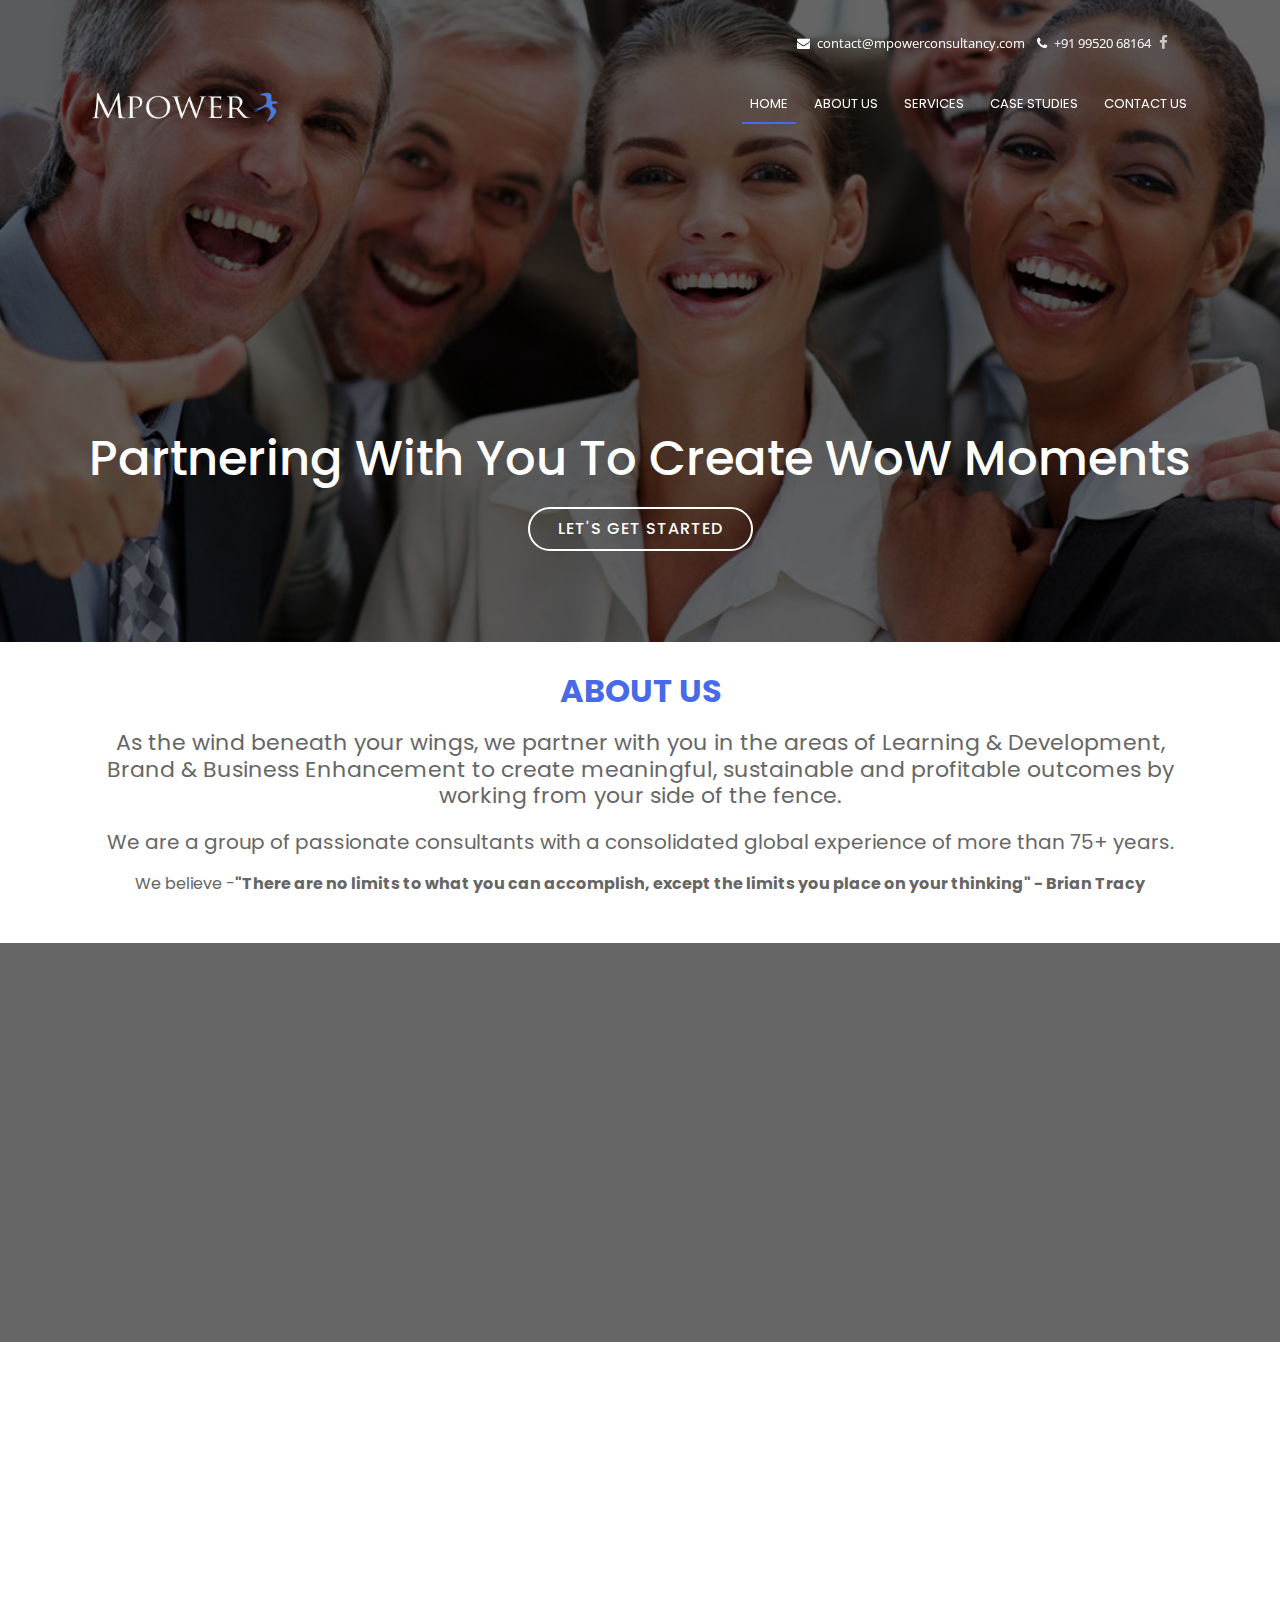
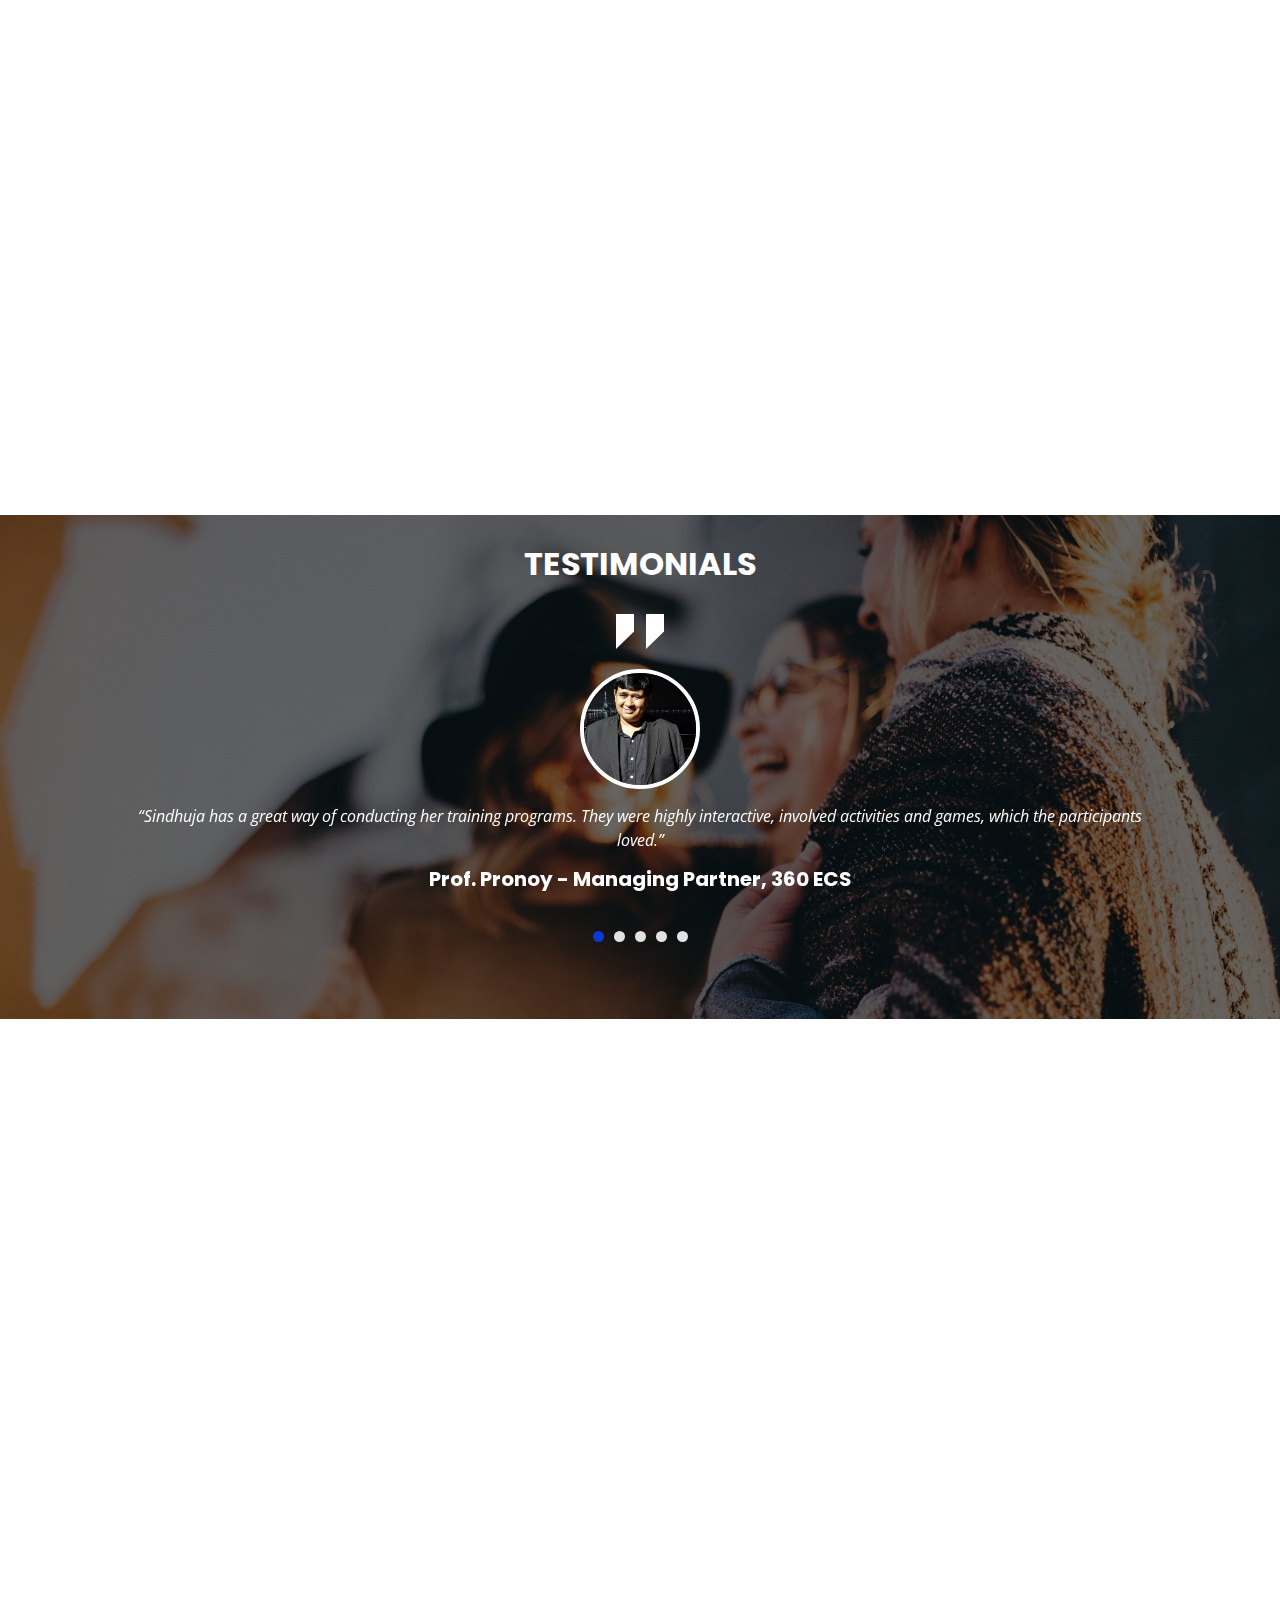
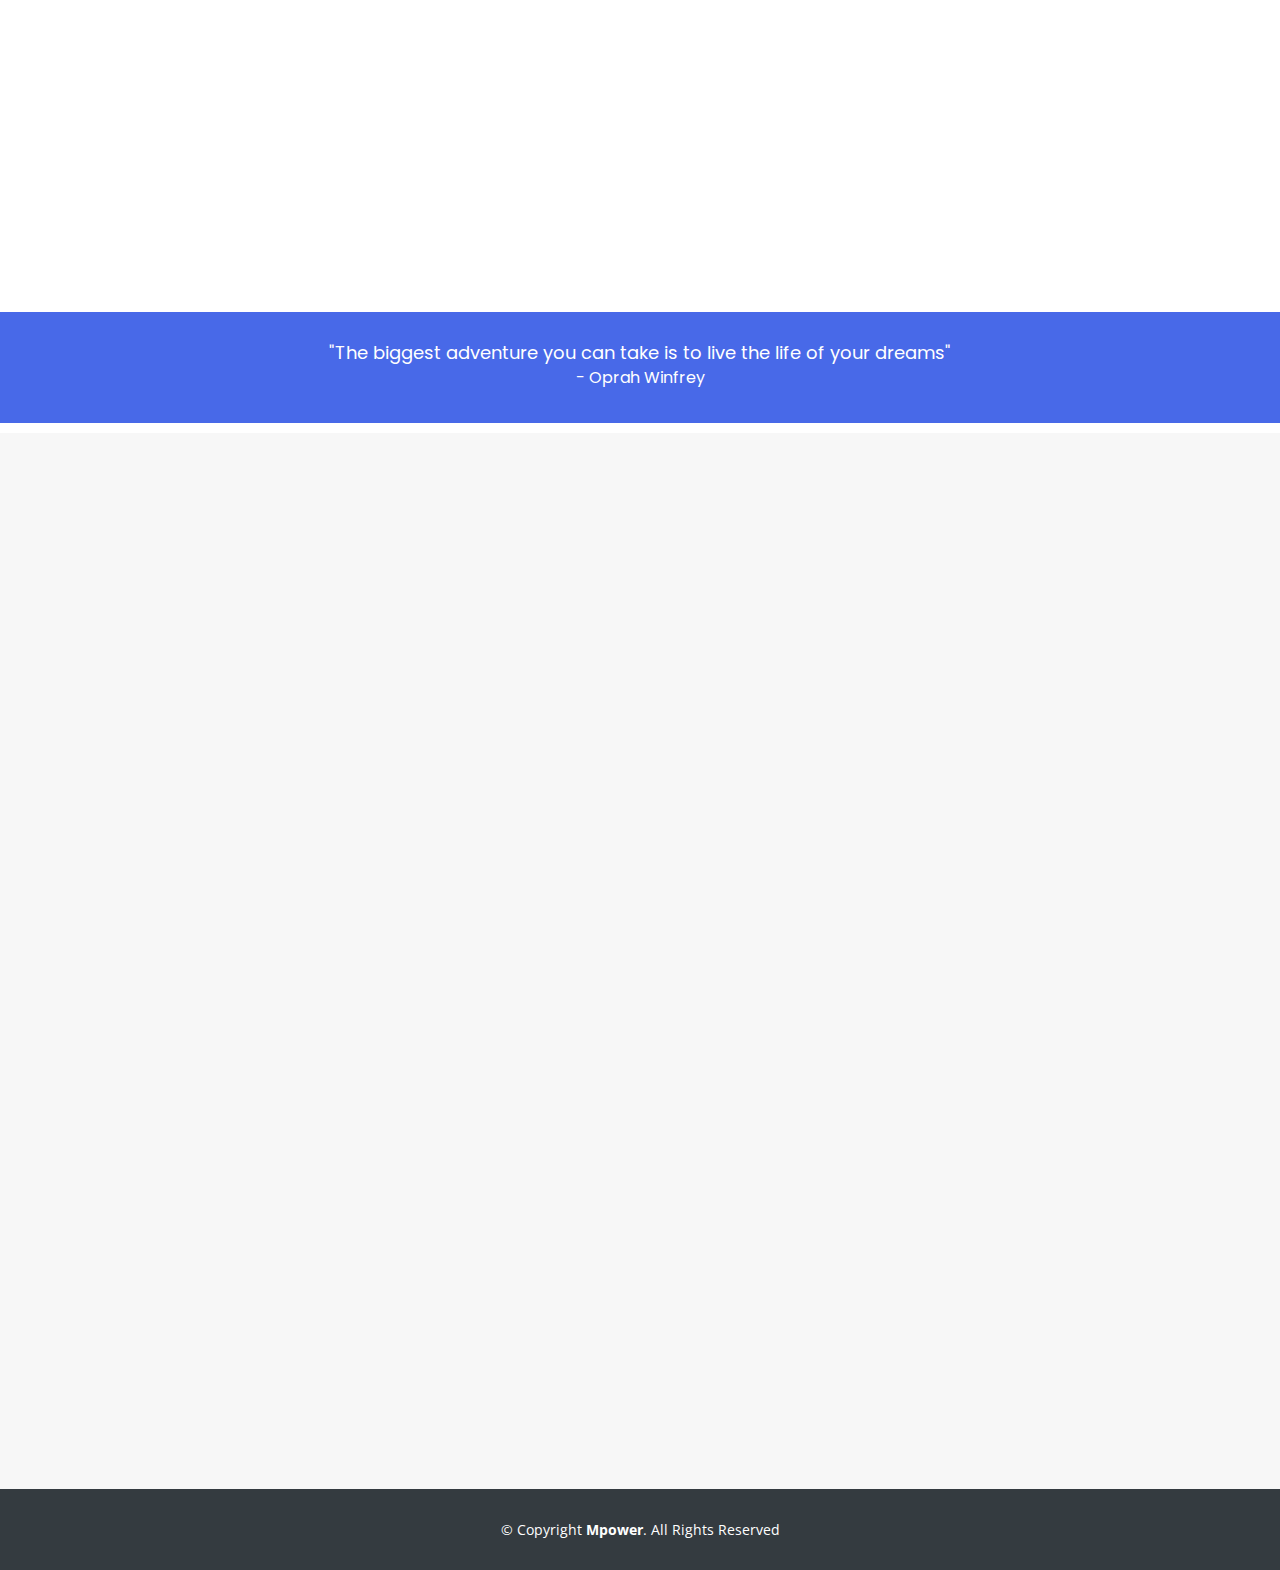
<file: index.html>
<!DOCTYPE html>
<html lang="en">
<head>
  <meta charset="utf-8">
  <title>Mpower</title>
  <meta content="width=device-width, initial-scale=1.0" name="viewport">
  <meta content="" name="keywords">
  <meta content="" name="description">


   <link rel="shortcut icon" type="image/x-icon" href="img/favicon.ico">
    <script src="lib/jquery/jquery.min.js"></script>

  <!-- Google Fonts -->
  <link href="https://fonts.googleapis.com/css?family=Open+Sans:300,300i,400,400i,700,700i|Poppins:300,400,500,700" rel="stylesheet">

  <!-- Bootstrap CSS File -->
  <link href="lib/bootstrap/css/bootstrap.min.css" rel="stylesheet">

  <!-- Libraries CSS Files -->
  <link href="lib/font-awesome/css/font-awesome.min.css" rel="stylesheet">
  <link href="lib/animate/animate.min.css" rel="stylesheet">

  <!-- Main Stylesheet File -->
  <link href="css/style.css" rel="stylesheet">


</head>

<body>

  <!--==========================
  Header
  ============================-->
  
  
  <div id="demo" class="carousel slide" data-ride="carousel">

  <!-- Indicators -->
  <!-- <ul class="carousel-indicators">
    <li data-target="#demo" data-slide-to="0" class="active"></li>
    <li data-target="#demo" data-slide-to="1"></li>
    <li data-target="#demo" data-slide-to="2"></li>
  </ul> -->
  
  <!-- The slideshow -->
  <div class="carousel-inner">
    <div class="carousel-item active" style="background:url(img/slider.jpg)">
			<div class="hero-container">
				<h1>Partnering with you to create WoW moments</h1>

				<a href="#contact" class="btn-get-started">Let's Get Started</a>
			</div>
     
    </div>
    <div class="carousel-item" style="background:url(img/slider1.jpg)">
		<div class="hero-container">
				<h1>Partnering with you to create WoW moments</h1>

				<a href="#contact" class="btn-get-started">Let's Get Started</a>
			</div>
     
    </div>
    <div class="carousel-item" style="background:url(img/slider2.jpeg)">
			<div class="hero-container">
				<h1>Partnering with you to create WoW moments</h1>

				<a href="#contact" class="btn-get-started">Let's Get Started</a>
			</div>
      
    </div>
	 <div class="carousel-item" style="background:url(img/slider3.jpg)">
			<div class="hero-container">
				<h1>Partnering with you to create WoW moments</h1>

				<a href="#contact" class="btn-get-started">Let's Get Started</a>
			</div>
      
    </div>
  </div>
  
  <!-- Left and right controls -->
<!--   <a class="carousel-control-prev" href="#demo" data-slide="prev">
    <span class="carousel-control-prev-icon"></span>
  </a>
  <a class="carousel-control-next" href="#demo" data-slide="next">
    <span class="carousel-control-next-icon"></span>
  </a> -->
</div>
  
  <header id="header">
    <div class="container">
		<div class="top_contact d-none d-md-block d-lg-block">
			<div class="container">
				<div class="row">
					<div class="col-xl-5 col-md-5 p-0">
						
					</div>
					<div class="col-xl-7 col-md-7">
							<div class="header_right d-flex">
								<div class="short_contact_list">
									<ul>
										<li><a href="contact@mpowerconsultancy.com"> <i class="fa fa-envelope"></i>contact@mpowerconsultancy.com</a></li>
										<li><a href="tel:+91 9952068164"> <i class="fa fa-phone"></i>+91 99520 68164</a></li>
									</ul>
								</div>
								<div class="social_media_links">
									<!-- <a href="#">
										<i class="fa fa-linkedin"></i>
									</a> -->
									<a href="https://www.facebook.com/mpower.consultancy.50">
										<i class="fa fa-facebook"></i>
									</a>
								</div>
							</div>
						</div>
				 </div>
			</div>
		</div>
      <div id="logo" class="pull-left">
        <a href="index.html"><img src="img/logo1.png" alt="" title="" width="200" /></img></a>
       
      </div>
	  
	<nav id="nav-menu-container">
        <ul class="nav-menu">
          <li  class="menu-active"><a href="#home">Home</a></li>
          <li ><a href="#about">About Us</a></li>
          <li ><a href="#services">Services</a></li>
          <li ><a href="case_studies.html">Case Studies</a></li>
          <li ><a href="#contact">Contact Us</a></li>
        </ul>
      </nav><!-- #nav-menu-container -->
    </div>
  </header><!-- #header -->



  
  <main id="main">

  
	 <!--==========================
      About Us Section
    ============================-->
    <section id="about">
      <div class="container">
        <div class="row about-container">

          <div class="col-lg-12 content text-center">
            <h2 class="title">ABOUT US</h2>
			<div class="text-center">
				<h3>As the wind beneath your wings, we partner with you in the areas of Learning & Development, Brand & Business
				Enhancement to create meaningful, sustainable and profitable outcomes by working from your side of the fence.</h3>
				<div class="text-center"><h5>We are a group of passionate consultants with a consolidated global experience of more than 75+ years.
				   </h5>
				<h6>We believe -<strong>"There are no limits to what you can accomplish, except the limits you place on your thinking" - Brian Tracy</strong></h6>
				</div>

			</div>
          </div>

        </div>

      </div>
    </section><!-- #about -->
	
	 <!--==========================
    Call To Action Section
    ============================-->
	 <section id="call-to-action" class="why_us">
      <div class="container wow fadeIn">
        <div class="row">
          <div class="col-lg-12 text-center "><!-- text-lg-left -->
            <h3 class="cta-title">WHY US?</h3>
            <h4> Innovative Methodology, Solution Oriented, Diverse Experience and <br> Customised ROI Interventions </h4>
			<h5>These are some of the terms that sets us apart from others</h5>
            <h6> We provide Practical, Highly Customized and Implementable Solutions that fit your exact needs</h6>
          </div>
          
        </div>
      </div>
    </section>

    <!--==========================
      Services Section
    ============================-->
    <section id="services">
      <div class="container wow fadeIn">
        <div class="section-header">
          <h3 class="section-title">Services</h3>
         <!--  <p class="section-description"> Learning & Development, Recruitment, Brand Development, Business Development</p> -->
        </div>
        <div class="row">
          <div class="col-lg-4 col-md-6 wow fadeInUp" data-wow-delay="0.2s">
            <div class="box">
              <div class="icon"><a href="service.html#work"><i class="fa fa-building-o"></i></a></div>
              <h4 class="title"><a href="">Learning & Development</a></h4>
              <p class="description">Our L&D interventions are designed to empower you and your teams and re-discover their hidden potential to create profitable outcomes for the organisation
				<a href="service.html#work">Read More</a></p>
            </div>
          </div>
          <div class="col-lg-4 col-md-6 wow fadeInUp" data-wow-delay="0.4s">
            <div class="box">
              <div class="icon"><a href="service.html#coach"><i class="fa fa-bar-chart"></i></a></div>
              <h4 class="title"><a href="">Human Resource Planning & Management</a></h4>
              <p class="description">We work alongside with you as your advisor and create the Human Resource system for your organisation. <a href="service.html#coach">Read More</a></p>
            </div>
          </div>
          <div class="col-lg-4 col-md-6 wow fadeInUp" data-wow-delay="0.6s">
            <div class="box">
              <div class="icon"><a href="service.html#e_learn"><i class="fa fa-leanpub"></i></a></div>
              <h4 class="title"><a href="">Organisational Transformation</a></h4>
              <p class="description">When you wish to achieve an organisational goal of moving from Point A to Point B, we can be your best bet in this transformation journey <a href="service.html#e_learn">Read More</a></p>
            </div>
          </div>

       <div class="col-lg-4 col-md-6 wow fadeInUp" data-wow-delay="0.2s">
            <div class="box">
              <div class="icon"><a href="service.html#recruit"><i class="fa fa-photo"></i></a></div>
              <h4 class="title"><a href="">Recruitment</a></h4>
              <p class="description">Value based hiring solutions that work for your specific requirements <a href="service.html#recruit">Read More</a></p>
            </div>
          </div>
          <div class="col-lg-4 col-md-6 wow fadeInUp" data-wow-delay="0.4s">
            <div class="box">
              <div class="icon"><a href="service.html#strategy"><i class="fa fa-level-up"></i></a></div>
              <h4 class="title"><a href="">Brand Development & Strategy</a></h4>
              <p class="description">Whether it is a company's brand or a personal brand of a leader, both need to be work upon with a long-term commitment of offering your customers and teams true values.
			  <a href="service.html#strategy">Read More</a> </p>
            </div>
          </div>
          <div class="col-lg-4 col-md-6 wow fadeInUp" data-wow-delay="0.6s">
            <div class="box">
              <div class="icon"><a href="service.html#business"><i class="fa fa-shopping-bag"></i></a></div>
              <h4 class="title"><a href="">Business Development & Strategy</a></h4>
              <p class="description">Partner with us in your journey to successful business and growth outcomes <a href="service.html#business">Read More</a></p>
            </div>
          </div>
        </div>

      </div>
    </section><!-- #services -->

   
	<section id="testimonials" class="section-bg">
	<div class="container">
		<header class="section-header">
          <h3 class="text-center section-title">Testimonials</h3>
		  <div class="quote">
			<img src="img/quote.svg">
		  </div>
		 
        </header>
	</div>
		<div id="myCarousel" class="carousel slide" data-ride="carousel">
		<!-- Carousel indicators -->
		<ol class="carousel-indicators">
		<li data-target="#myCarousel" data-slide-to="0" class="active"></li>
		<li data-target="#myCarousel" data-slide-to="1"></li>
		<li data-target="#myCarousel" data-slide-to="2"></li>
		<li data-target="#myCarousel" data-slide-to="3"></li>
		<li data-target="#myCarousel" data-slide-to="4"></li>
		</ol>   
		<!-- Wrapper for carousel items -->
		<div class="carousel-inner">		

			<div class="item carousel-item active">
				
				<div class="testimonial-item">
				<img src="img/prof_pronoy_dutt.jpg" class="testimonial-img" alt="">

				<p>
				
				“Sindhuja has a great way of conducting her training programs. They were highly  interactive, 
				involved activities and games, which the participants loved.”

				
				</p>
				<h3>Prof. Pronoy - Managing Partner, 360 ECS</h3>
				
				</div>
			</div>
			<div class="item carousel-item">
				
				<div class="testimonial-item">
					<img src="img/Sachitra_Kumar_Chakravorty.jpg" class="testimonial-img" alt="">

					<p>
					
					“We are quite pleased with the transition of our website to a completely new look and brand appeal. 
					We are excited about it and plan to refer more clients to Sindhuja.”
				
					</p>
					<h3>Dr. Sachitra - CEO, Transilienz, Bangalore</h3>
				
				</div>


			</div>		

			<div class="item carousel-item">
				
				<div class="testimonial-item">
				<img src="img/Vinoth_Gowrinathan.png" class="testimonial-img" alt="">

				<p>
				
				“We worked together on an e-commerce project plan and we were quite impressed by the suggestions and ideas
				to brand the project in a unique way”  
				
				</p>
				<h3>Vinoth Gowrinathan, MD, Zoom Pondy</h3>
				
				</div>


			</div>		
			
			<div class="item carousel-item">
				
				<div class="testimonial-item">
				<img src="img/Renuka.png" class="testimonial-img" alt="">

				<p>
			
				“Sindhuja has given us some very valuable inputs and strategies in terms of creating a uniqueness around our brand.
				She also helped us design our new brochure, product offerings and the instore brand positioning.”
		  
				
				</p>
				<h3>Renuka, Owner, Studio Profile Salon & Spa, Pondicherry</h3>
				
				</div>


			</div>	

			<div class="item carousel-item">
				
				<div class="testimonial-item">
				<img src="img/Supriya.jpg" class="testimonial-img" alt="">

				<p>
				
				“It was a pleasure to walk with Sindhuja. She is very committed and dedicated to her tasks.
				You can assign to her and forget about it because you are sure that the outcome will be fabulous. Good thought process- knows what is required..”

		  
				
				</p>
				<h3>Supriya Samsong, eWomen, HR Manager, Mumbai</h3>
				
				</div>
			</div>		
		</div>

		</div>
</section>
    <!--==========================
      Team Section
    ============================-->
    <section id="team">
      <div class="container wow fadeInUp">
        <div class="section-header">
          <h3 class="section-title">Team</h3>
          <p class="section-description">Meet our team of innovative experts with decades of in-depth experience in their respective fields</p>
        </div>
        <div class="row">
		   <div class="col-lg-4 col-md-6">
            <div class="member">
              <div class="pic"><img src="img/Sindhuja_Rai.jpg" alt=""></div>
				 <div class="position_box"> 
				  <span>Founder & Director</span>
				 <h4>Sindhuja Rai</h4>
					 
				  </div>
			  </div>
          </div>
		  
		  <div class="col-lg-4 col-md-6">
            <div class="member">
              <div class="pic"><img src="img/saikat.jpg" alt=""></div>
				 <div class="position_box"> 
				  <span>Co-Founder & Director</span>
				 <h4>Saikat Bhattacharya</h4>
					  
				  </div>
			  </div>
          </div>
       
		<div class="col-lg-4 col-md-6">
            <div class="member">
              <div class="pic"><img src="img/Meghana.jpeg" alt=""></div>
				  <div class="position_box"> 
				   <span>Principal Consultant, <br> Strategy</span>
				  <h4>Meghana Agnihotri</h4>
					  
				  </div>
            </div>
          </div>
	   
		 <div class="col-lg-4 col-md-6">
            <div class="member">
              <div class="pic"><img src="img/Sachin.jpg" alt=""></div>
				  <div class="position_box"> 
				  <span>Principal Consultant, <br> E-learning</span>
					  <h4>Sachin Uttam</h4>
					  
				  </div>
            </div>
          </div>
		  	
		  
		   <div class="col-lg-4 col-md-6">
            <div class="member">
              <div class="pic"><img src="img/Bhavv.jpeg" alt=""></div>
				  <div class="position_box"> 
				  <span>Principal Consultant,<br>Brand Development</span>
				  <h4>Bhavv Chawla</h4>
				  
				  </div>
            </div>
          </div>
		  
		   <div class="col-lg-4 col-md-6">
            <div class="member">
              <div class="pic"><img src="img/Deep_Kansara.jpeg" alt=""></div>
			  <div class="position_box"> 
			  <span>Sr. Associate - Business Development</span>
				  <h4>Deep Kansara</h4>
				  
              </div>
            </div>
          </div>
        </div>

      </div>
    </section><!-- #team -->
	<section id="banner_middle" class="bottom_section">
	<div class=" bg_blue">
		<div class="row">
			<div class="col-lg-12 text-center">
				<h4>"The biggest adventure you can take is to live the life of your dreams" </h4>
				<h5>- Oprah Winfrey</h5>
			</div>
		</div>
	</div>
  </section>
    <!--==========================
      Contact Section
    ============================-->
    <section id="contact">
      <div class="container wow fadeInUp">
        <div class="section-header">
          <h3 class="section-title">Contact</h3>
          <p class="section-description"><strong>Whether you are looking at empowering your organisation or yourself, we would love to connect with you.</strong></p> 
        </div>
      </div>

      <!-- Uncomment below if you wan to use dynamic maps -->
     <!--  <iframe src="https://www.google.com/maps/embed?pb=!1m18!1m12!1m3!1d22864.11283411948!2d-73.96468908098944!3d40.630720240038435!2m3!1f0!2f0!3f0!3m2!1i1024!2i768!4f13.1!3m3!1m2!1s0x89c24fa5d33f083b%3A0xc80b8f06e177fe62!2sNew+York%2C+NY%2C+USA!5e0!3m2!1sen!2sbg!4v1540447494452" width="100%" height="380" frameborder="0" style="border:0" allowfullscreen></iframe> -->
      <iframe src="https://www.google.com/maps/embed?pb=!1m23!1m12!1m3!1d3903.6952660567763!2d79.83095851429553!3d11.926282840178455!2m3!1f0!2f0!3f0!3m2!1i1024!2i768!4f13.1!4m8!3e6!4m0!4m5!1s0x3a53622970416837%3A0xd2ce6cc8294bb553!2s41%2C%20Romain%20Rolland%20St%2C%20White%20Town%2C%20Puducherry%2C%20605001!3m2!1d11.926277599999999!2d79.8331472!5e0!3m2!1sen!2sin!4v1580351083710!5m2!1sen!2sin" width="100%" height="450" frameborder="0" style="border:0;" allowfullscreen=""></iframe>
      <div class="container wow fadeInUp mt-5">
        <div class="row justify-content-center">

          <div class="col-lg-4 col-md-5">

            <div class="info">
              <div>
                <i class="fa fa-map-marker"></i>
                <p>Prosperity<br>41, Romain Rolland Street,<br>Pondicherry 605001 <br>INDIA</p>
              </div>
			  <div>
                <i class="fa fa-map-marker"></i>
                <p>Regional Office<br>F-302, Sabka Ghar, CGHS, Plot No:23 Sector-6 Dwarka, New Delhi 110075<br> INDIA</p>
              </div>

              <div>
                <i class="fa fa-envelope"></i>
                <p><a href="contact@mpowerconsultancy.com">contact@mpowerconsultancy.com</a></p>
              </div>

              <div>
                <i class="fa fa-phone"></i>
				<p><a href="tel:+91 9952068164">+91 99520 68164</a></p>
              </div>
            </div>

          
          </div>

          <div class="col-lg-5 col-md-7">
            <div class="form">
              <div id="sendmessage">Your message has been sent. Thank you!</div>
              <div id="errormessage"></div>
              <form action="" method="post" role="form" class="contactForm">
                <div class="form-group">
                  <input type="text" name="name" class="form-control" id="name" placeholder="Your Name" data-rule="minlen:4" data-msg="Please enter at least 4 chars" />
                  <div class="validation"></div>
                </div>
                <div class="form-group">
                  <input type="email" class="form-control" name="email" id="email" placeholder="Your Email" data-rule="email" data-msg="Please enter a valid email" />
                  <div class="validation"></div>
                </div>
                <div class="form-group">
                  <input type="text" class="form-control" name="subject" id="subject" placeholder="Subject" data-rule="minlen:4" data-msg="Please enter at least 8 chars of subject" />
                  <div class="validation"></div>
                </div>
                <div class="form-group">
                  <textarea class="form-control" name="message" rows="5" data-rule="required" data-msg="Please write something for us" placeholder="Message"></textarea>
                  <div class="validation"></div>
                </div>
                <div class="text-center"><button type="submit" onclick="document.getElementById('form.contactForm').submit();">Send Message</button></div>
              </form>
            </div>
          </div>

        </div>

      </div>
    </section><!-- #contact -->

  </main>

  <!--==========================
    Footer
  ============================-->
  <footer id="footer">
    <div class="footer-top">
      <div class="container">

      </div>
    </div>

    <div class="container">
      <div class="copyright">
        &copy; Copyright <strong>Mpower</strong>. All Rights Reserved
      </div>
      <!-- <div class="credits">
        
          All the links in the footer should remain intact.
          You can delete the links only if you purchased the pro version.
          Licensing information: https://bootstrapmade.com/license/
          Purchase the pro version with working PHP/AJAX contact form: https://bootstrapmade.com/buy/?theme=Regna
        
        Designed by <a href="https://bootstrapmade.com/">BootstrapMade</a>
      </div> -->
    </div>
  </footer><!-- #footer -->

  <a href="#" class="back-to-top"><i class="fa fa-chevron-up"></i></a>

  <!-- JavaScript Libraries -->
 
  <script src="lib/jquery/jquery-migrate.min.js"></script>
  <script src="lib/bootstrap/js/bootstrap.bundle.min.js"></script>
 <script src="lib/easing/easing.min.js"></script>
  <script src="lib/wow/wow.min.js"></script>
  <script src="lib/waypoints/waypoints.min.js"></script>
  <script src="lib/counterup/counterup.min.js"></script>
  <script src="lib/superfish/hoverIntent.js"></script>
  <script src="lib/superfish/superfish.min.js"></script>  

  <!-- Contact Form JavaScript File -->
  <script src="contactform/contactform.js"></script>

  <!-- Template Main Javascript File -->
  <script src="js/main.js"></script>
  <!-- <script src="js/slider.js"></script>  -->
   

</body>

</html>
</file>
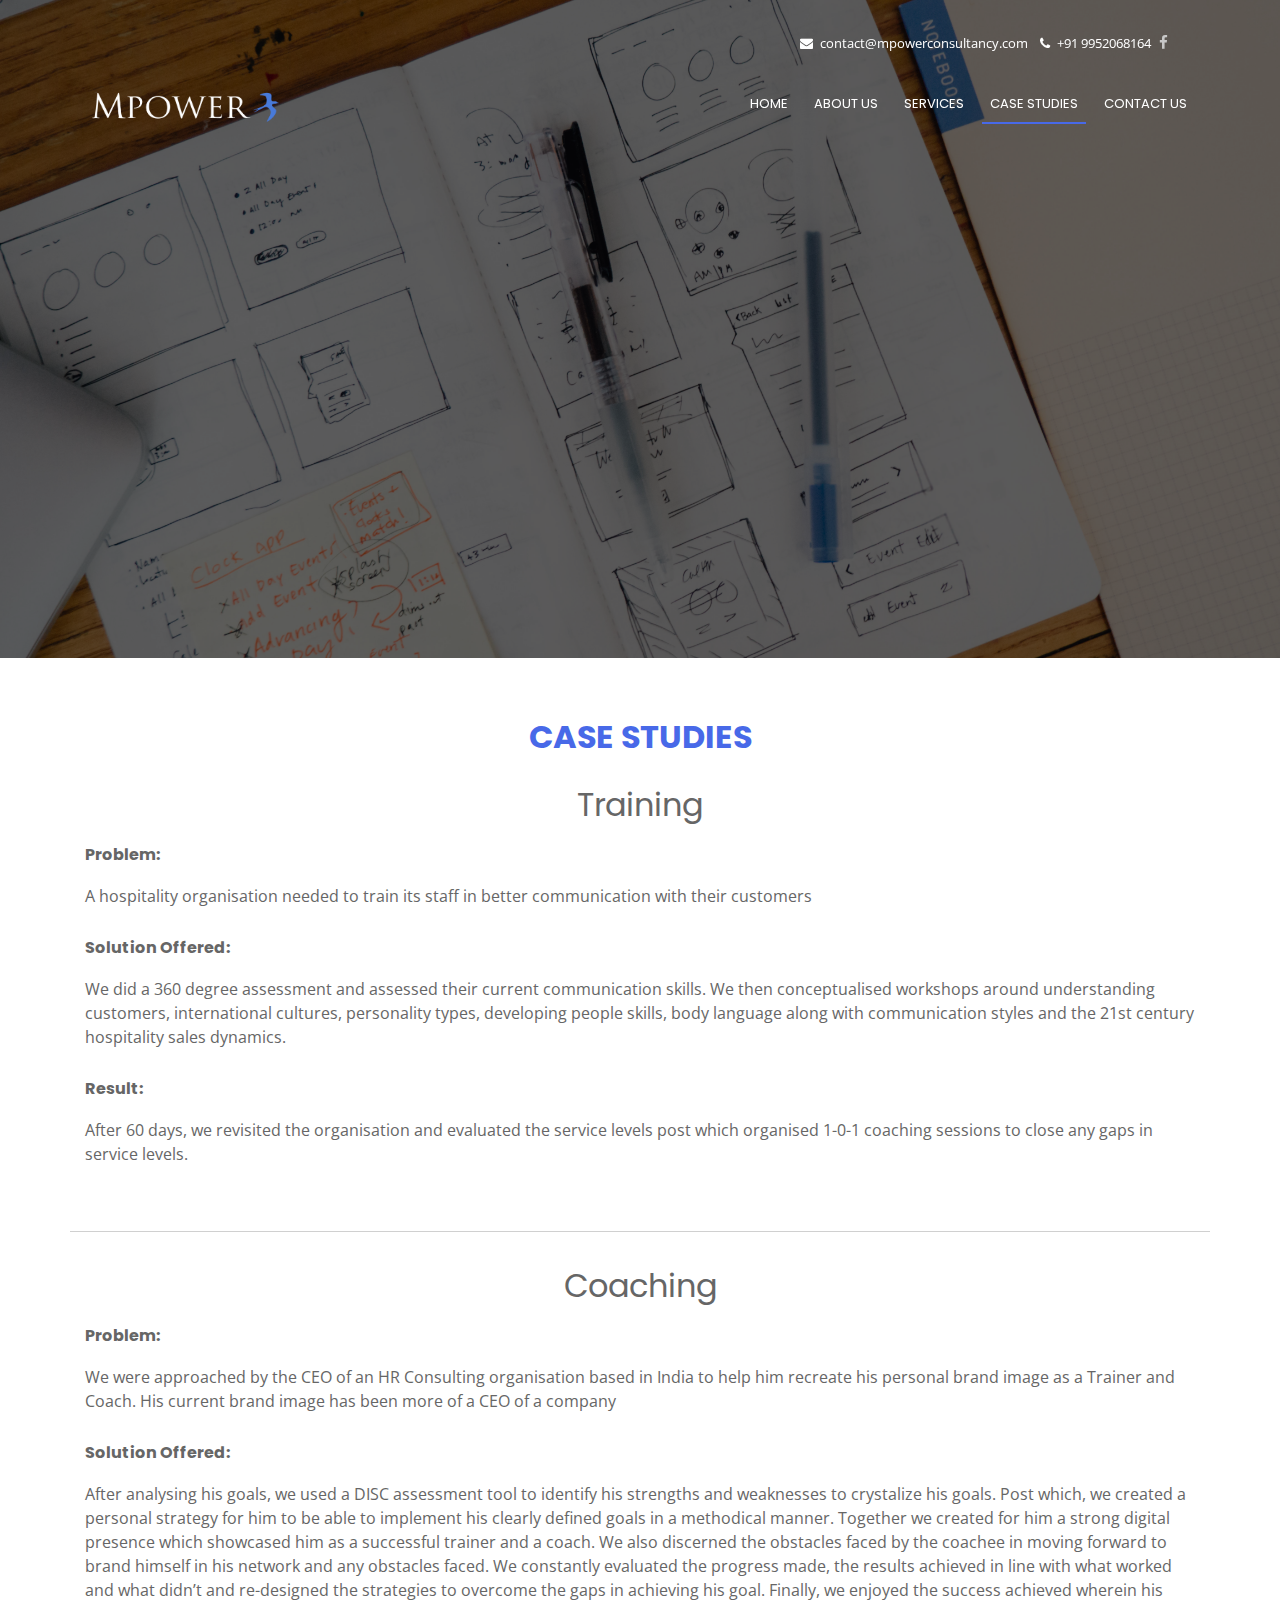
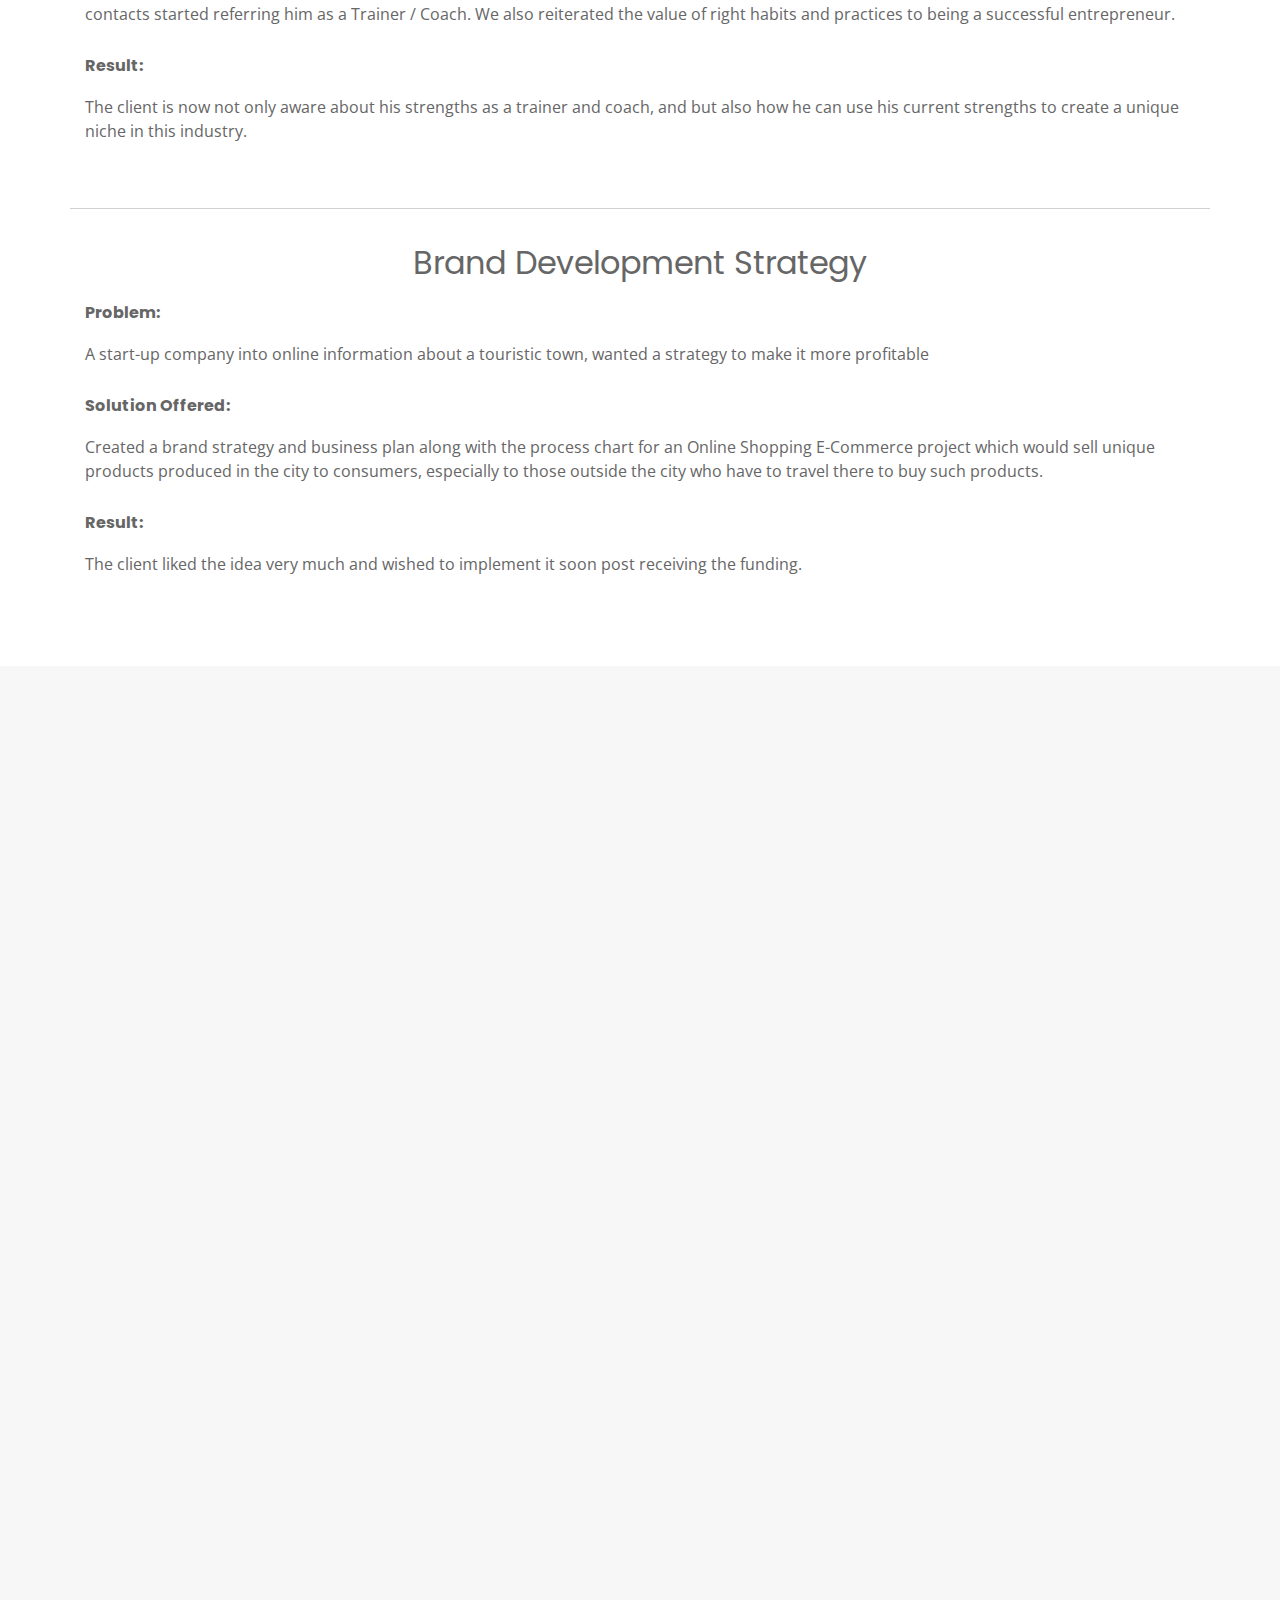
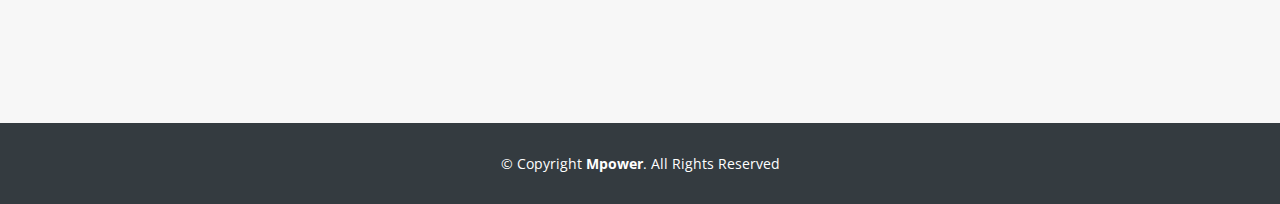
<file: case_studies.html>
<!DOCTYPE html>
<html lang="en">
<head>
  <meta charset="utf-8">
  <title>Mpower</title>
  <meta content="width=device-width, initial-scale=1.0" name="viewport">
  <meta content="" name="keywords">
  <meta content="" name="description">

  <!-- Favicons -->
 <!--  <link href="img/favicon.png" rel="icon">
  <link href="img/apple-touch-icon.png" rel="apple-touch-icon"> -->
   <link rel="shortcut icon" type="image/x-icon" href="img/favicon.ico">

  <!-- Google Fonts -->
  <link href="https://fonts.googleapis.com/css?family=Open+Sans:300,300i,400,400i,700,700i|Poppins:300,400,500,700" rel="stylesheet">

  <!-- Bootstrap CSS File -->
  <link href="lib/bootstrap/css/bootstrap.min.css" rel="stylesheet">

  <!-- Libraries CSS Files -->
  <link href="lib/font-awesome/css/font-awesome.min.css" rel="stylesheet">
  <link href="lib/animate/animate.min.css" rel="stylesheet">

  <!-- Main Stylesheet File -->
  <link href="css/style.css" rel="stylesheet">

  <!-- =======================================================
    Theme Name: Regna
    Theme URL: https://bootstrapmade.com/regna-bootstrap-onepage-template/
    Author: BootstrapMade.com
    License: https://bootstrapmade.com/license/
  ======================================================= -->
</head>

<body>

  <!--==========================
  Header
  ============================-->
  <header id="header" class="service_header">
    <div class="container">
		<div class="top_contact d-none d-md-block d-lg-block">
			<div class="container">
				<div class="row">
					<div class="col-xl-5 col-md-5 p-0">
						<!-- <div class="header_left">
						<p>Welcome to Mpower Consulting Service</p>
						</div> -->
					</div>
					<div class="col-xl-7 col-md-7">
							<div class="header_right d-flex">
								<div class="short_contact_list">
									<ul>
										<li><a href="contact@mpowerconsultancy.com"> <i class="fa fa-envelope"></i>contact@mpowerconsultancy.com</a></li>
										<li><a href="tel:+91 9952068164"> <i class="fa fa-phone"></i>+91 9952068164</a></li>
									</ul>
								</div>
								<div class="social_media_links">
									<!-- <a href="#">
										<i class="fa fa-linkedin"></i>
									</a> -->
									<a href="https://www.facebook.com/mpower.consultancy.50">
										<i class="fa fa-facebook"></i>
									</a>
								</div>
							</div>
						</div>
				 </div>
			</div>
		</div>
      <div id="logo" class="pull-left">
        <a href="index.html"><img src="img/logo1.png" alt="" title="" width="200" /></img></a>
        <!-- Uncomment below if you prefer to use a text logo -->
        <!--<h1><a href="#hero">Regna</a></h1>-->
      </div>

      <nav id="nav-menu-container">
        <ul class="nav-menu">
          <li class=""><a href="index.html">Home</a></li>
          <li><a href="index.html#about">About Us</a></li>
          <li><a href="index.html#services">Services</a></li>
          <li class="menu-active"><a href="#case_studies">Case Studies</a></li>
          <li><a href="#contact">Contact Us</a></li>
        </ul>
      </nav><!-- #nav-menu-container -->
    </div>
  </header><!-- #header -->

  <!--==========================
    Hero Section
  ============================-->
 

  <main id="main">

    <!--==========================
      About Us Section
    ============================-->
    

    <!--==========================
      Facts Section
    ============================-->
   <!-- #facts -->

    <!--==========================
      Services Section
    ============================-->
	<section class="case_studies"></section>
    <section id="casestudies_page" >
      <div class="container wow fadeIn">
        <div class="section-header">
          <h3 class="section-title">Case Studies</h3>
        </div>
		<div class="" id="work">
			<h2 class="text-center">Training</h2>
		</div>
        <div class="row separation_line">
			<div class="col-lg-12 content "><!--order-lg-1 order-2 -->
			<div class="text-left">
				<h6><strong>Problem:</strong></h6>
				<p>A hospitality organisation needed to train its staff in better communication with their customers</p>
				
				<h6><strong>Solution Offered:</strong></h6>
				<p>We did a 360 degree assessment and assessed their current communication skills. We then conceptualised workshops around understanding customers, international cultures, personality types, developing people skills, body language
				along with communication styles and the 21st century hospitality sales dynamics. </p>
				
				<h6><strong>Result:</strong></h6>
				<p>After 60 days, we revisited the organisation and evaluated the service 
				levels post which organised 1-0-1 coaching sessions to close any gaps in service levels.</p>
			
			</div>
          </div>
        </div>
		
		<div class="" id="coach">
			<h2 class="text-center">Coaching</h2>
		</div>
		 <div class="row separation_line">
			<!-- <div class="col-lg-6 background coach  wow fadeInRight"></div> --><!---order-lg-1 order-2 -->
			<div class="col-lg-12 content "><!---order-lg-2 order-1 -->
				<div class="text-left">
					<h6><strong>Problem:</strong></h6>
					<p>We were approached by the CEO of an HR Consulting organisation based in India 
					to help him recreate his personal brand image as a Trainer and Coach. His current brand image has been more of a CEO of a company
					</p>
					
					<h6><strong>Solution Offered: </strong></h6>
					<p>After analysing his goals, we used a DISC assessment tool to identify his strengths and weaknesses to crystalize his goals. Post which, we created
					a personal 
					strategy for him to be able to implement his clearly defined goals in a methodical manner. Together we created for him a strong digital presence 
					which showcased him as a successful trainer and a coach. We also discerned the obstacles faced by the coachee in moving 
					forward to brand himself in his network and any obstacles faced. We constantly evaluated the progress made, the results achieved 
					in line with what worked and what didn’t and re-designed the strategies to overcome the gaps in achieving his goal. Finally,
					we enjoyed the success achieved wherein his contacts started referring him as a Trainer / Coach. We also reiterated the value 
					of right habits and practices to being a successful entrepreneur.

					</p>
					<h6><strong>Result: </strong></h6>
					<p>The client is now not only aware about his strengths as a trainer and coach, and but also how he can use his current 
					strengths to create a unique niche in this industry. </p>
				</div>
			</div>
        </div>
		
		
		<div class="" id="business">
			<h2 class="text-center">Brand Development Strategy</h2>
		</div>
		 <div class="row">
			<!-- <div class="col-lg-6 background business  wow fadeInRight"></div> --><!--  order-lg-1 order-2 --->
			<div class="col-lg-12 content  "><!--  order-lg-2 order-1 --->
				<div class="text-left">
					<h6><strong>Problem: </strong></h6>
					<p>A start-up company into online information about a touristic town, wanted a strategy to make it more profitable</p>
					
					<h6><strong>Solution Offered:</strong></h6>
					<p>Created a brand strategy and business plan along with the process chart for an Online Shopping E-Commerce project which would sell unique products produced in the city to consumers,
					especially to those outside the city who have to travel there to buy such products. </p>
					<h6><strong>Result: </strong></h6>
					<p>The client liked the idea very much and wished to implement it soon post receiving the funding.</p>
					
				</div>
			</div>
        </div>
		
		

      </div>
    </section><!-- #services -->

    <section id="contact">
      <div class="container wow fadeInUp">
        <div class="section-header">
          <h3 class="section-title">Contact</h3>
        <p class="section-description"><strong>Whether you are looking at empowering your organisation or yourself, we would love to connect with you.</strong></p> 
        </div>
      </div>

      <!-- Uncomment below if you wan to use dynamic maps -->
      <!-- <iframe src="https://www.google.com/maps/embed?pb=!1m18!1m12!1m3!1d22864.11283411948!2d-73.96468908098944!3d40.630720240038435!2m3!1f0!2f0!3f0!3m2!1i1024!2i768!4f13.1!3m3!1m2!1s0x89c24fa5d33f083b%3A0xc80b8f06e177fe62!2sNew+York%2C+NY%2C+USA!5e0!3m2!1sen!2sbg!4v1540447494452" width="100%" height="380" frameborder="0" style="border:0" allowfullscreen></iframe> -->
	  <iframe src="https://www.google.com/maps/embed?pb=!1m23!1m12!1m3!1d3903.6952660567763!2d79.83095851429553!3d11.926282840178455!2m3!1f0!2f0!3f0!3m2!1i1024!2i768!4f13.1!4m8!3e6!4m0!4m5!1s0x3a53622970416837%3A0xd2ce6cc8294bb553!2s41%2C%20Romain%20Rolland%20St%2C%20White%20Town%2C%20Puducherry%2C%20605001!3m2!1d11.926277599999999!2d79.8331472!5e0!3m2!1sen!2sin!4v1580351083710!5m2!1sen!2sin" width="100%" height="450" frameborder="0" style="border:0;" allowfullscreen=""></iframe>

      <div class="container wow fadeInUp mt-5">
        <div class="row justify-content-center">

          <div class="col-lg-4 col-md-5">

            <div class="info">
              <div>
                <i class="fa fa-map-marker"></i>
                <p>Prosperity<br>41,Romain Rolland Street,<br>Pondicherry 605001,<br>INDIA</p>
              </div>
			   <div>
                <i class="fa fa-map-marker"></i>
                <p>Regional Office<br>F-302,Sabka Ghar, CGHS, Plot No:23 Sector-6 Dwarka, New Delhi 110075<br> INDIA</p>
              </div>

              <div>
                <i class="fa fa-envelope"></i>
                <p><a href="contact@mpowerconsultancy.com">contact@mpowerconsultancy.com</a></p>
              </div>

              <div>
                <i class="fa fa-phone"></i>
                <p><a href="tel:+91 9952068164">+91 99520 68164</a></p>
              </div>
            </div>

            <!-- <div class="social-links">
              <a href="#" class="twitter"><i class="fa fa-twitter"></i></a>
              <a href="#" class="facebook"><i class="fa fa-facebook"></i></a>
              <a href="#" class="instagram"><i class="fa fa-instagram"></i></a>
              <a href="#" class="google-plus"><i class="fa fa-google-plus"></i></a>
              <a href="#" class="linkedin"><i class="fa fa-linkedin"></i></a>
            </div> -->

          </div>

          <div class="col-lg-5 col-md-7">
            <div class="form">
              <div id="sendmessage">Your message has been sent. Thank you!</div>
              <div id="errormessage"></div>
              <form action="" method="post" role="form" class="contactForm">
                <div class="form-group">
                  <input type="text" name="name" class="form-control" id="name" placeholder="Your Name" data-rule="minlen:4" data-msg="Please enter at least 4 chars" />
                  <div class="validation"></div>
                </div>
                <div class="form-group">
                  <input type="email" class="form-control" name="email" id="email" placeholder="Your Email" data-rule="email" data-msg="Please enter a valid email" />
                  <div class="validation"></div>
                </div>
                <div class="form-group">
                  <input type="text" class="form-control" name="subject" id="subject" placeholder="Subject" data-rule="minlen:4" data-msg="Please enter at least 8 chars of subject" />
                  <div class="validation"></div>
                </div>
                <div class="form-group">
                  <textarea class="form-control" name="message" rows="5" data-rule="required" data-msg="Please write something for us" placeholder="Message"></textarea>
                  <div class="validation"></div>
                </div>
                <div class="text-center"><button type="submit" onclick="document.getElementById('form.contactForm').submit();">Send Message</button></div>
              </form>
            </div>
          </div>

        </div>

      </div>
    </section><!-- #contact -->

  </main>

  <!--==========================
    Footer
  ============================-->
  <footer id="footer">
    <div class="footer-top">
      <div class="container">

      </div>
    </div>

    <div class="container">
      <div class="copyright">
        &copy; Copyright <strong>Mpower</strong>. All Rights Reserved
      </div>
     <!--  <div class="credits">
       
          All the links in the footer should remain intact.
          You can delete the links only if you purchased the pro version.
          Licensing information: https://bootstrapmade.com/license/
          Purchase the pro version with working PHP/AJAX contact form: https://bootstrapmade.com/buy/?theme=Regna
        
        Designed by <a href="https://bootstrapmade.com/">BootstrapMade</a>
      </div> -->
    </div>
  </footer><!-- #footer -->

  <a href="#" class="back-to-top"><i class="fa fa-chevron-up"></i></a>

  <!-- JavaScript Libraries -->
  <script src="lib/jquery/jquery.min.js"></script>
  <script src="lib/jquery/jquery-migrate.min.js"></script>
  <script src="lib/bootstrap/js/bootstrap.bundle.min.js"></script>
  <script src="lib/easing/easing.min.js"></script>
  <script src="lib/wow/wow.min.js"></script>
  <script src="lib/waypoints/waypoints.min.js"></script>
  <script src="lib/counterup/counterup.min.js"></script>
  <script src="lib/superfish/hoverIntent.js"></script>
  <script src="lib/superfish/superfish.min.js"></script>

  <!-- Contact Form JavaScript File -->
  <script src="contactform/contactform.js"></script>

  <!-- Template Main Javascript File -->
  <script src="js/main.js"></script>
  <script src="js/instafeed.min.js"></script>

</body>
</html>
</file>
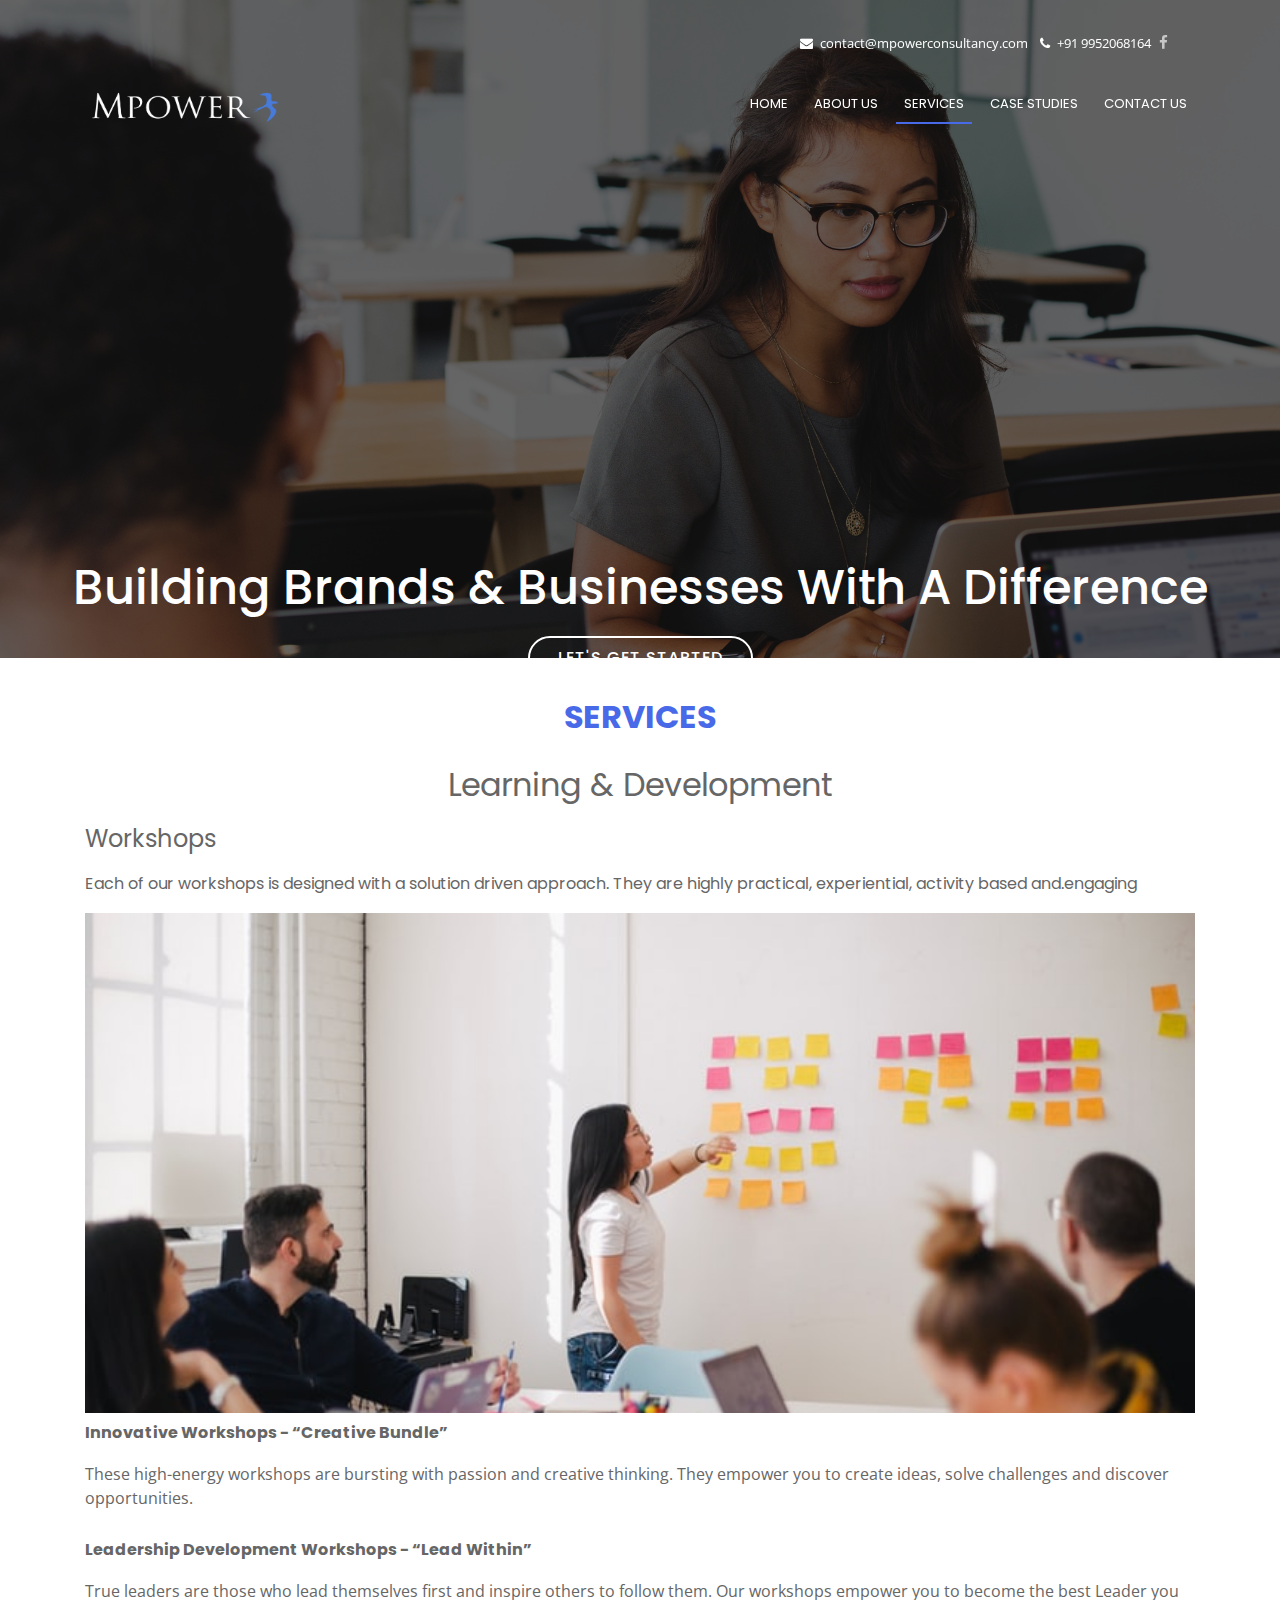
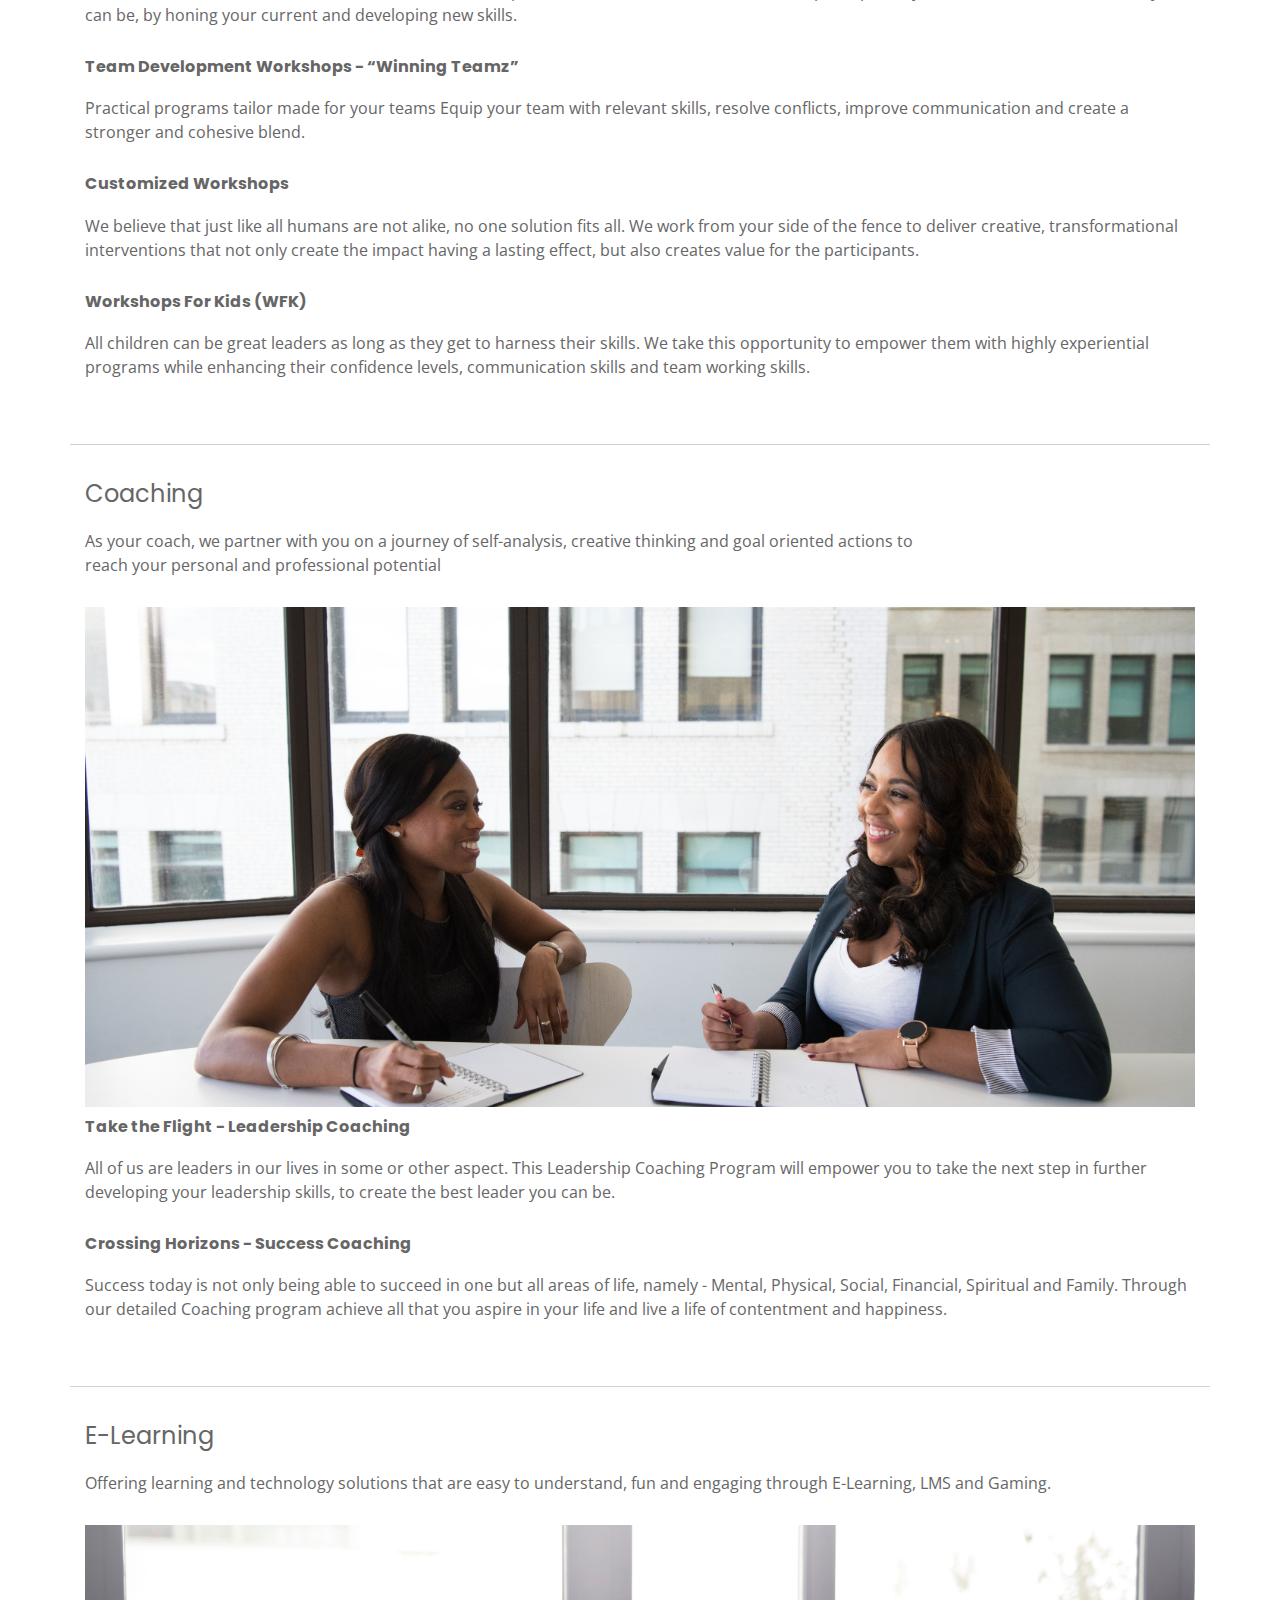
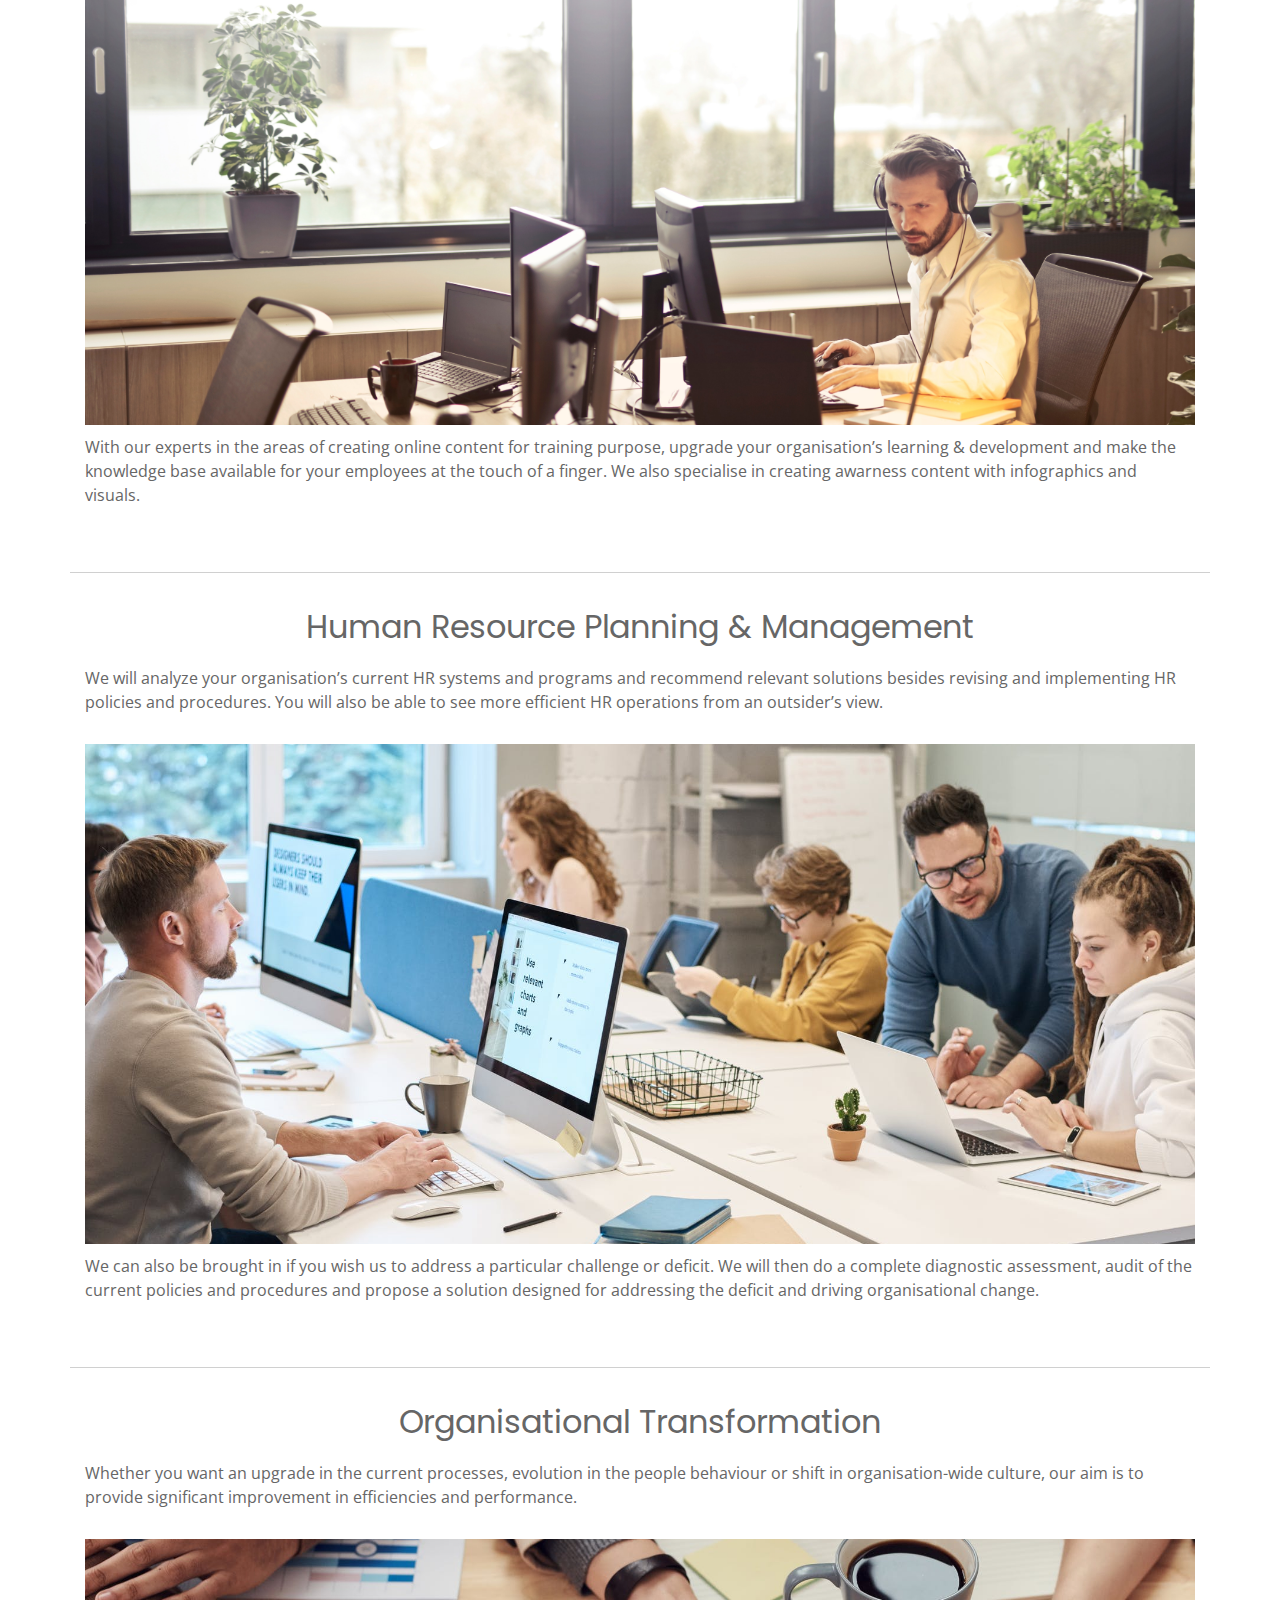
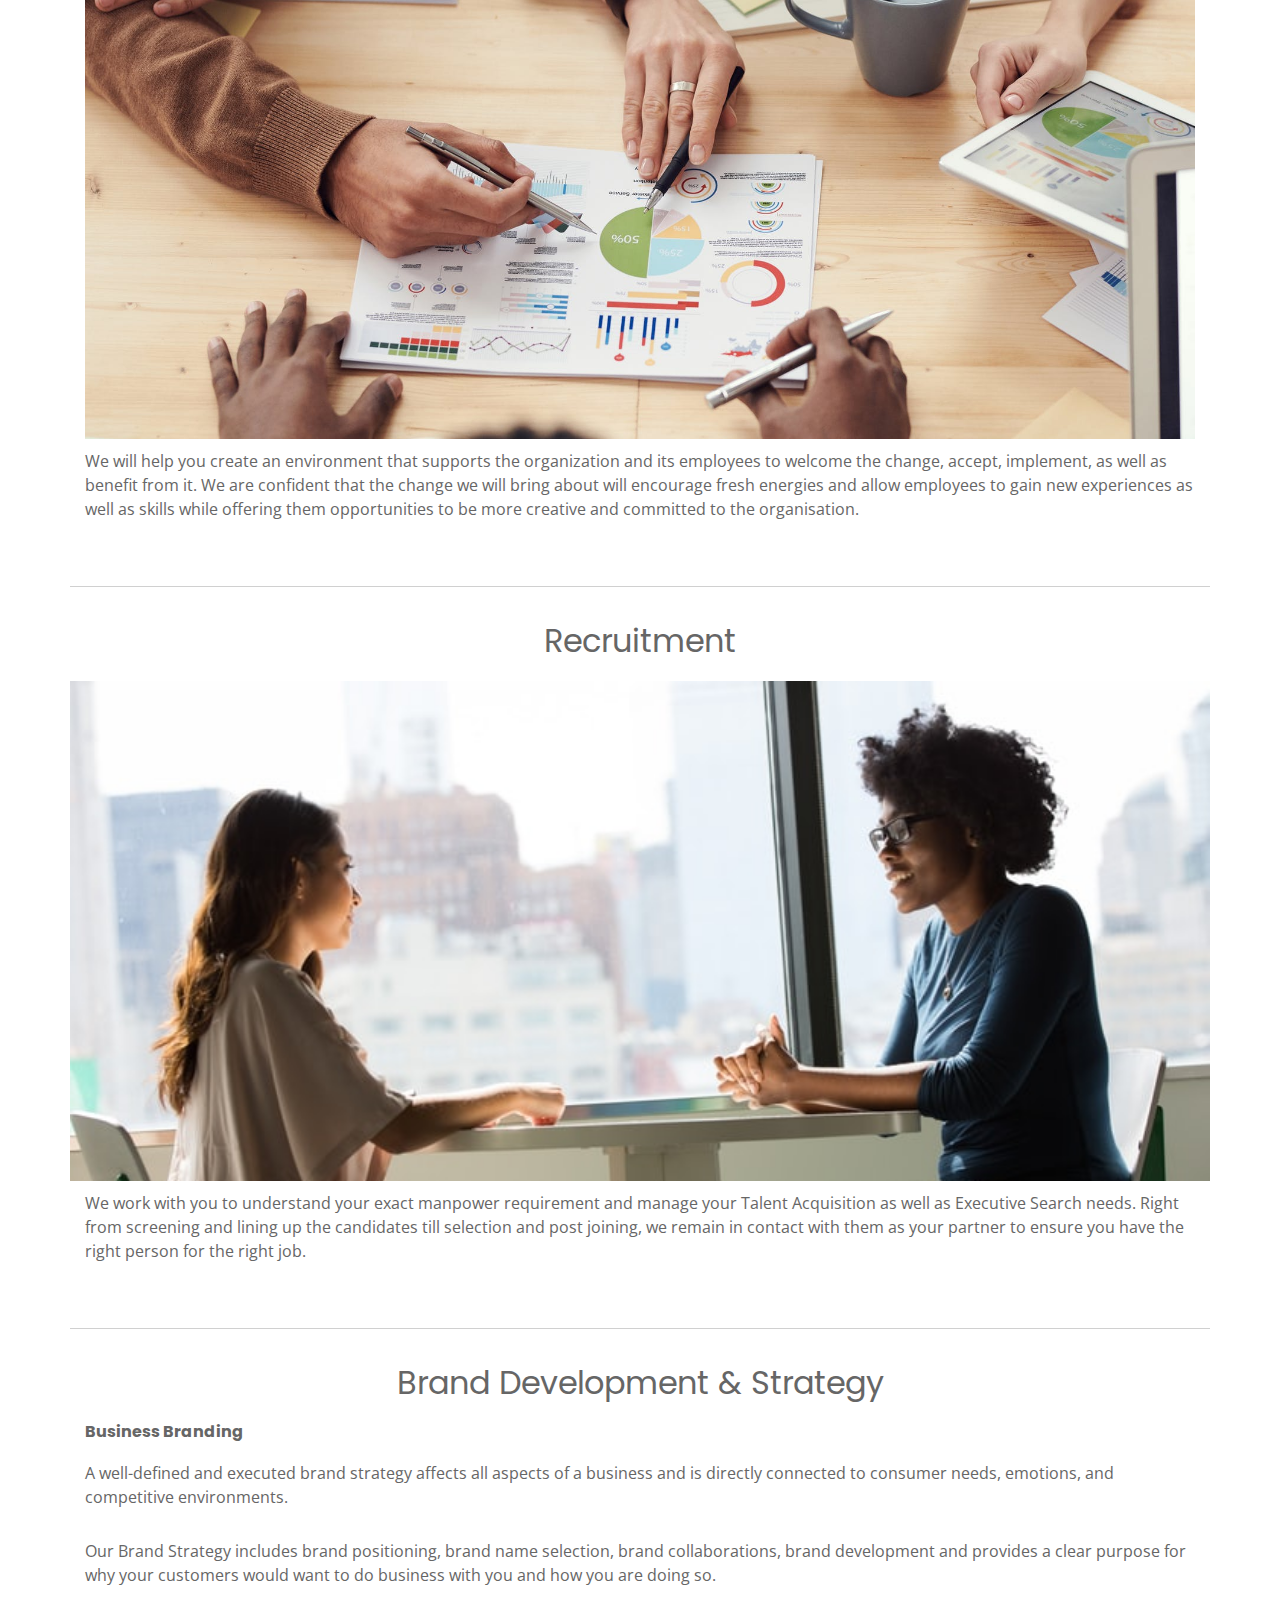
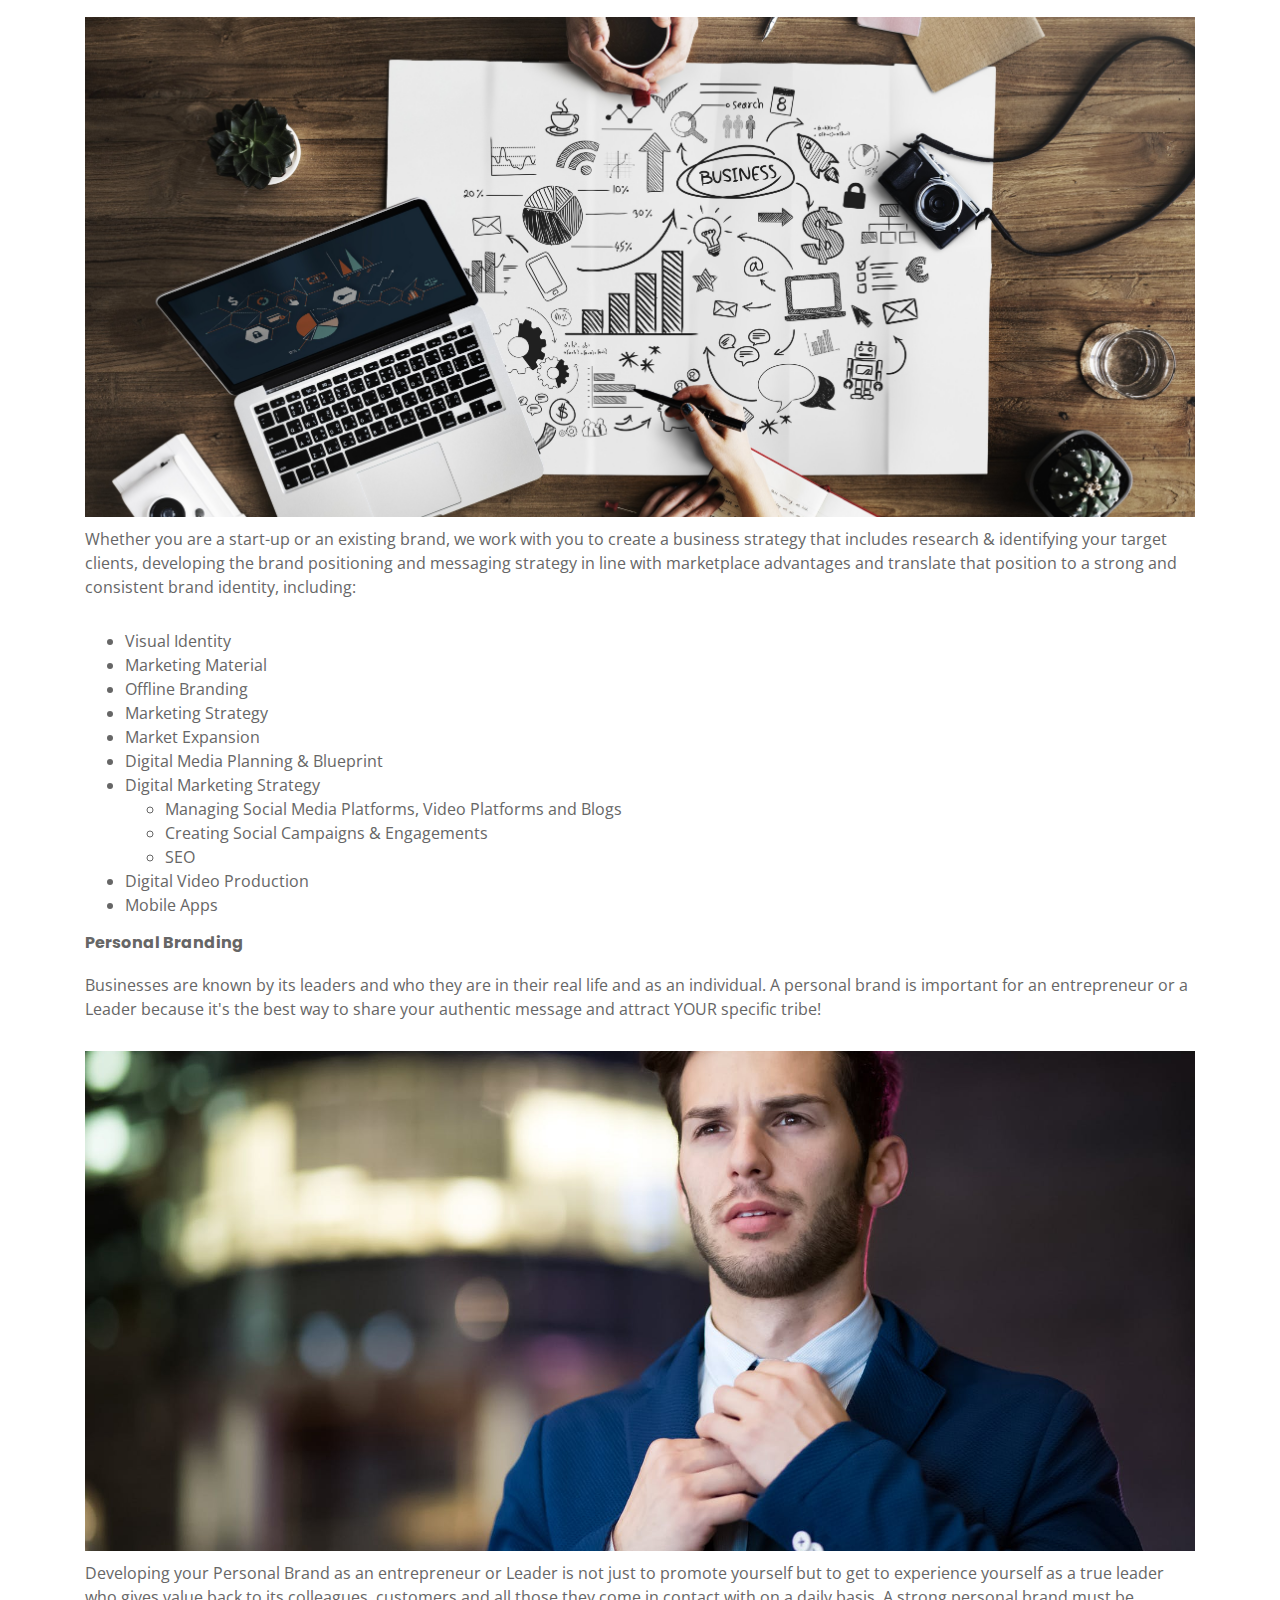
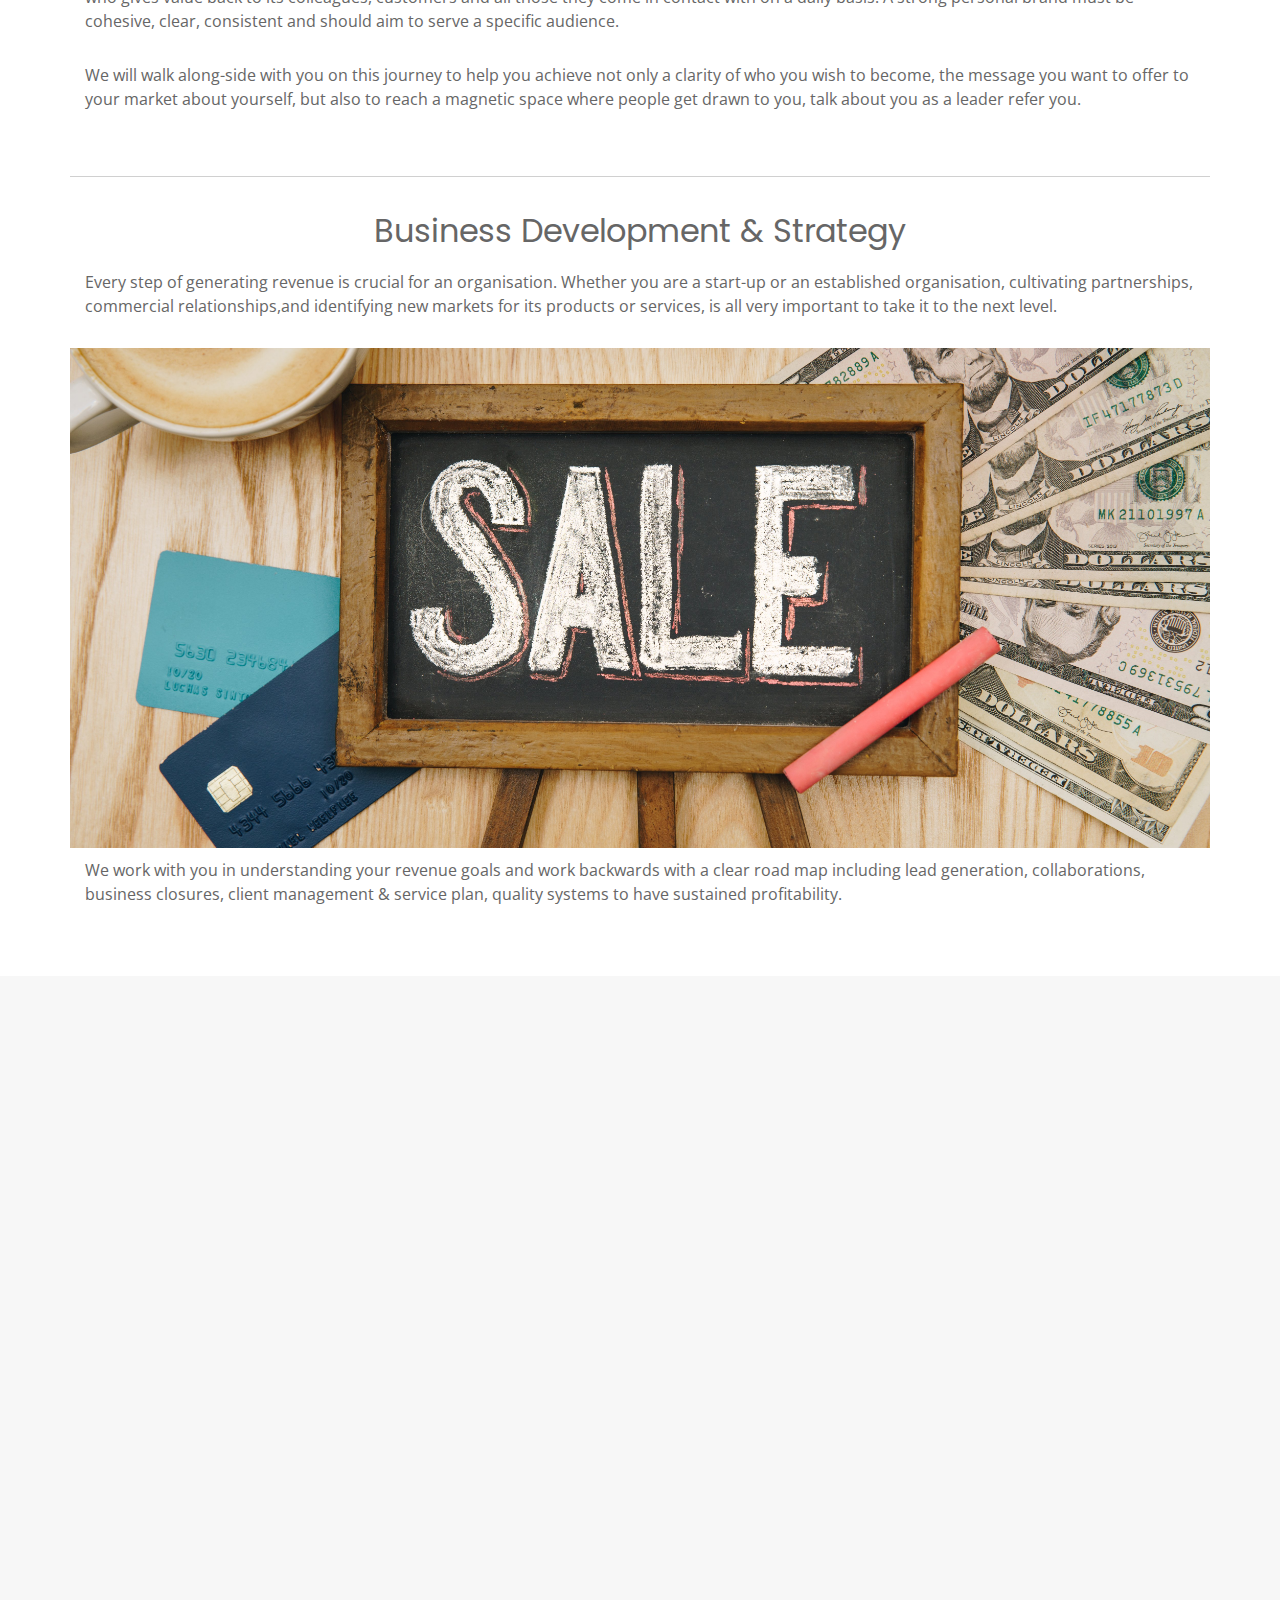
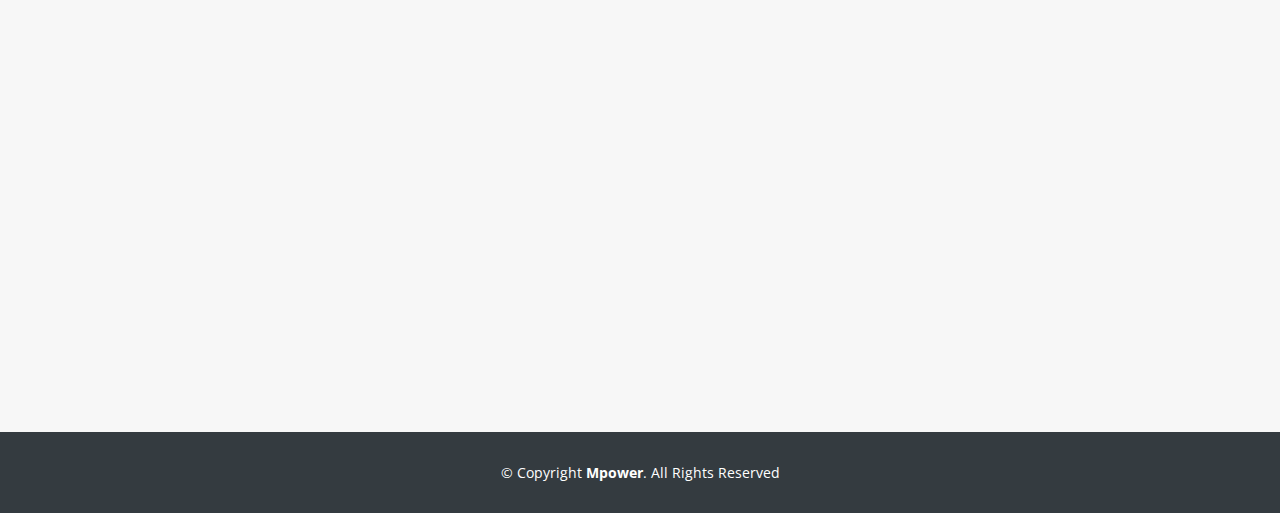
<file: service.html>
<!DOCTYPE html>
<html lang="en">
<head>
  <meta charset="utf-8">
  <title>Mpower</title>
  <meta content="width=device-width, initial-scale=1.0" name="viewport">
  <meta content="" name="keywords">
  <meta content="" name="description">

  <!-- Favicons -->
  <!-- <link href="img/favicon.png" rel="icon"> -->
   <!--  <link href="img/apple-touch-icon.png" rel="apple-touch-icon"> -->
  <link rel="shortcut icon" type="image/x-icon" href="img/favicon.ico">


  <!-- Google Fonts -->
  <link href="https://fonts.googleapis.com/css?family=Open+Sans:300,300i,400,400i,700,700i|Poppins:300,400,500,700" rel="stylesheet">

  <!-- Bootstrap CSS File -->
  <link href="lib/bootstrap/css/bootstrap.min.css" rel="stylesheet">

  <!-- Libraries CSS Files -->
  <link href="lib/font-awesome/css/font-awesome.min.css" rel="stylesheet">
  <link href="lib/animate/animate.min.css" rel="stylesheet">

  <!-- Main Stylesheet File -->
  <link href="css/style.css" rel="stylesheet">

  <!-- =======================================================
    Theme Name: Regna
    Theme URL: https://bootstrapmade.com/regna-bootstrap-onepage-template/
    Author: BootstrapMade.com
    License: https://bootstrapmade.com/license/
  ======================================================= -->
</head>

<body>

  <!--==========================
  Header
  ============================-->
  <header id="header" class="service_header">
    <div class="container">
		<div class="top_contact d-none d-md-block d-lg-block">
			<div class="container">
				<div class="row">
					<div class="col-xl-5 col-md-5 p-0">
						<!-- <div class="header_left">
						<p>Welcome to Mpower Consulting Service</p>
						</div> -->
					</div>
					<div class="col-xl-7 col-md-7">
							<div class="header_right d-flex">
								<div class="short_contact_list">
									<ul>
										<li><a href="contact@mpowerconsultancy.com"> <i class="fa fa-envelope"></i>contact@mpowerconsultancy.com</a></li>
										<li><a href="tel:+91 9952068164"> <i class="fa fa-phone"></i>+91 9952068164</a></li>
									</ul>
								</div>
								<div class="social_media_links">
									<!-- <a href="#">
										<i class="fa fa-linkedin"></i>
									</a> -->
									<a href="https://www.facebook.com/mpower.consultancy.50">
										<i class="fa fa-facebook"></i>
									</a>
								</div>
							</div>
						</div>
				 </div>
			</div>
		</div>
      <div id="logo" class="pull-left">
        <a href="index.html"><img src="img/logo1.png" alt="" title="" width="200" /></img></a>
        <!-- Uncomment below if you prefer to use a text logo -->
        <!--<h1><a href="#hero">Regna</a></h1>-->
      </div>

      <nav id="nav-menu-container">
        <ul class="nav-menu">
          <li><a href="index.html">Home</a></li>
          <li><a href="index.html#about">About Us</a></li>
          <li  class="menu-active"><a href="index.html#services">Services</a></li>
          <li><a href="case_studies.html">Case Studies</a></li>
          <li><a href="#contact">Contact Us</a></li>
        </ul>
      </nav><!-- #nav-menu-container -->
    </div>
  </header><!-- #header -->

  <!--==========================
    Hero Section
  ============================-->
 

  <main id="main">

    <!--==========================
      About Us Section
    ============================-->
    

    <!--==========================
      Facts Section
    ============================-->
   <!-- #facts -->

    <!--==========================
      Services Section
    ============================-->
	<section class="banner_service">
		<div class="hero-container">
			<h1>Building Brands & Businesses with a Difference</h1>
		<!-- <h2>We are team of talanted designers making websites with Bootstrap</h2> -->
			<a href="#contact" class="btn-get-started">Let's Get Started</a>
		</div>
	
	</section>
    <section id="service_page">
      <div class="container wow fadeIn">
        <div class="section-header">
          <h3 class="section-title">Services</h3>
          <!-- <p class="section-description"> Learning & Development, Recruitment, Brand Development and Business Development</p> -->
        </div>
		<div class="" id="work">
			<h2 class="text-center"> Learning & Development</h2>
			<h4 class="text-left">Workshops</h4>
			<h6 class="text-left">Each of our workshops is designed with a solution driven approach. They are highly practical, experiential, activity based and.engaging
			</h6>
			 <div class="col-lg-12 background workshop "></div><!--order-lg-2 order-1  wow fadeInRight-->
		</div>
        <div class="row separation_line">
			<div class="col-lg-12 content "><!--order-lg-1 order-2 -->
			<div class="text-left">
				<h6><strong> Innovative Workshops - “Creative Bundle”</strong></h6>
				<p>These high-energy workshops are bursting with passion and creative thinking.
				They empower you to create ideas, solve challenges and discover opportunities. </p>
				
				<h6><strong>Leadership Development Workshops - “Lead Within”</strong></h6>
				<p>True leaders are those who lead themselves first and inspire others to follow them. Our workshops 
				empower you to become the best Leader you can be, by honing your current and developing new skills.</p>
				
				<h6><strong>Team Development Workshops - “Winning Teamz”</strong></h6>
				<p>Practical programs tailor made for your teams
				Equip your team with relevant skills, resolve conflicts, improve communication and create a stronger and cohesive blend.</p>
			
			</div>
          </div>

         
          <div class="col-lg-12">
		  <h6><strong>Customized Workshops </strong></h6>
				<p>We believe that just like all humans are not alike, no one solution fits all. We work from your side of the fence to deliver creative, 
				transformational interventions that not only create the impact having a lasting effect, but also creates value for the participants.
				</p>
		  <h6><strong>Workshops For Kids (WFK) </strong></h6>
				<p>All children can be great leaders as long as they get to harness their skills. We take this opportunity to empower them with highly experiential programs while enhancing their 
				confidence levels, communication skills and team working skills.</p>
		  </div>
        </div>
		
		<div class="" id="coach">
			<h4 class="text-left">Coaching</h4>
			<p class="text-left">
			As your coach, we partner with you on a journey of self-analysis, creative thinking and goal oriented actions to <br>reach your personal and professional potential
			</p>
			<div class="col-lg-12 background coach  "></div><!--wow fadeInRight --->
		</div>
		 <div class="row separation_line">
			<!-- <div class="col-lg-6 background coach  wow fadeInRight"></div> --><!---order-lg-1 order-2 -->
			<div class="col-lg-12 content "><!---order-lg-2 order-1 -->
				<div class="text-left">
					<h6><strong>Take the Flight - Leadership Coaching</strong></h6>
					<p>All of us are leaders in our lives in some or other aspect.
					This Leadership Coaching Program will empower you to take the next step in further developing your
					leadership skills, to create the best leader you can be.
					</p>
				</div>
			</div>
			
			<div class="col-lg-12">
				<h6><strong>Crossing Horizons - Success Coaching</strong></h6>
					<p>Success today is not only being able to succeed in one but all areas of life, namely - Mental, Physical, Social, Financial, Spiritual and Family.
					Through our detailed Coaching program achieve all that you aspire in your life and live a life of contentment and happiness.
					</p>
			</div>
        </div>
		
		
		
		<div class="" id="e_learn">
		<h4 class="text-left">E-Learning</h4>
		<p class="text-left">Offering learning and technology solutions that are easy to understand, fun and engaging through E-Learning, LMS and Gaming.
		</p>
		<div class="col-lg-12 background elearn  "></div><!--order-lg-2 order-1  wow fadeInRight-->
		</div>
		 <div class="row separation_line">
			
			<div class="col-lg-12 content "><!-- order-lg-1 order-2 -->
				<div class="text-left">
					<!-- <h6><strong>Take the Flight - Leadership Coaching</strong></h6> -->
					<p>With our experts in the areas of creating online content for training purpose, upgrade your organisation’s learning & development
					and make the knowledge base available for your employees at the touch of a finger. We also specialise in creating awarness content with 
					infographics and visuals.
					</p>
				</div>
			</div>
			
        </div>
		
		<div class="" id="human_resource">
			<h2 class="text-center">Human Resource Planning & Management</h2>
		
		</div>
		 <div class="row separation_line">
			
			<div class="col-lg-12 content   "><!--order-lg-2 order-1 -->
				<div class="text-left">
					<!-- <h6><strong>Take the Flight - Leadership Coaching</strong></h6> -->
					<p>We will analyze your organisation’s current HR systems and programs and recommend relevant solutions besides revising and implementing HR policies and procedures. You will also be able to see more efficient HR operations from an outsider’s view.
					</p>
					<div class="col-lg-12 background resource   "></div><!--order-lg-1 order-2 wow fadeInRight-->
					<p> We can also be brought in if you wish us to address a particular challenge or deficit. We will then do a complete diagnostic assessment, audit of the current policies and procedures and propose a solution designed for addressing the deficit and driving organisational change.
					</p>
					
				</div>
			</div>
			
        </div>
		
		
		
		<div class="" id="organisation">
			<h2 class="text-center">Organisational Transformation</h2>
		
		</div>
		 <div class="row separation_line">
			
			<div class="col-lg-12 content   "><!--order-lg-2 order-1 -->
				<div class="text-left">
					<!-- <h6><strong>Take the Flight - Leadership Coaching</strong></h6> -->
					<p>Whether you want an upgrade in the current processes, evolution in the people behaviour or shift in organisation-wide culture, our aim is to provide significant improvement in efficiencies and performance. 
					</p>
					<div class="col-lg-12 background organisational   "></div><!--order-lg-1 order-2 wow fadeInRight-->
					<p> We will help you create an environment that supports the organization and its employees to welcome the change, accept, implement, as well as benefit from it. We are confident that the change we will bring about will encourage fresh energies and allow employees to gain new experiences as well
					as skills while offering them opportunities to be more creative and committed to the organisation.
					</p>
					
				</div>
			</div>
			
        </div>
		
		
		
		
		<div class="" id="recruit">
			
			<h2 class="text-center">Recruitment </h2>
		</div>
		 <div class="row separation_line">
			<div class="col-lg-12 background recruit   "></div><!--order-lg-1 order-2 wow fadeInRight-->
			<div class="col-lg-12 content   "><!--order-lg-2 order-1 -->
				<div class="text-left">
					<!-- <h6><strong>Take the Flight - Leadership Coaching</strong></h6> -->
					<p>We work with you to understand your exact manpower requirement and manage your Talent Acquisition as well as Executive Search needs. Right from screening and lining up the candidates till selection and post joining, we remain in contact with them as your partner to ensure you have the right person for the right job. 

					</p>
				</div>
			</div>
			
        </div>
		
		<div class="" id="strategy">
			<h2 class="text-center">Brand Development & Strategy </h2>
		</div>
		 <div class="row separation_line">
			
			<div class="col-lg-12 content  "><!----- order-lg-1 order-2 -->
				<h6><strong>Business Branding</strong></h6>
				<div class="text-left">
					
					<p>A well-defined and executed brand strategy affects all aspects of a business and is directly connected to consumer needs, emotions, 
					and competitive environments.</p>
					<p>Our Brand Strategy includes brand positioning, brand name selection, brand collaborations, brand development and provides a clear 
					purpose for why your customers would want to do business with you and how you are doing so.</p>
					<div class="col-lg-12 background business "></div><!---order-lg-2 order-1  wow fadeInRight-->	
					<p>Whether you are a start-up or an existing brand, we work with you to create a business strategy that includes research & identifying your target clients, developing the brand positioning and messaging strategy in line with marketplace advantages 
					and translate that position to a strong and consistent brand identity, including:</p>
					
					<ul>
						<li>Visual Identity</li>
						<li>Marketing Material</li>
						<li>Offline Branding</li>
						<li>Marketing Strategy</li>
						<li>Market Expansion</li>
						<li>Digital Media Planning & Blueprint</li>
						<li>Digital Marketing Strategy
							<ul>
								<li>Managing Social Media Platforms, Video Platforms and Blogs</li>
								<li>Creating Social Campaigns & Engagements</li>
								<li>SEO</li>
							</ul>
						</li>
						<li>Digital Video Production</li>
						<li>Mobile Apps</li>
					</ul>
				</div>
			</div>
			
			<div class="col-lg-12">
				<h6><strong>Personal Branding </strong></h6>
				<p>Businesses are known by its leaders and who they are in their real life and as an individual. A personal brand is important for an entrepreneur or a Leader  because it's the best way to share your authentic message and attract YOUR specific tribe!
					</p>
					
				<div class="col-lg-12 background Personal_Branding  "></div><!---order-lg-2 order-1  wow fadeInRight-->	
				<p>Developing your Personal Brand as an entrepreneur or Leader is not just to promote yourself but to get to experience yourself as a true leader who gives value back to its colleagues, customers and all those they come in contact with on a daily basis. A strong personal brand must be cohesive, clear, consistent and should aim to serve a specific audience. </p>
				<p>We will walk along-side with you on this journey to help you achieve not only a clarity of who you wish to become, the message you want to offer to your market about yourself, but also to reach a magnetic space where people get drawn to you, talk about you as a leader refer you.</p>
			</div>
			
        </div>
		
		
		<div class="" id="business">
			<h2 class="text-center">Business Development & Strategy </h2>
		</div>
		 <div class="row">
			<!-- <div class="col-lg-6 background business  wow fadeInRight"></div> --><!--  order-lg-1 order-2 --->
			<div class="col-lg-12 content"><!--  order-lg-2 order-1 --->
				<div class="text-left">
					
					<p>Every step of generating revenue is crucial for an organisation. Whether you are a start-up or an established organisation, cultivating partnerships, 
					commercial relationships,and identifying new markets for its products or services, is all very important to take it to the next level.
					</p>
				</div>
			</div>
			
			<div class="col-lg-12 background strategy  "></div><!--wow fadeInRight-->
			<div class="col-lg-12">
			<p>We work with you in understanding your revenue goals and work backwards with a clear road map including lead generation, collaborations, business closures, client management & service plan,
			quality systems to have sustained profitability.</p>
			</div>
        </div>
		
		

      </div>
    </section><!-- #services -->

   
    <section id="contact">
      <div class="container wow fadeInUp">
        <div class="section-header">
          <h3 class="section-title">Contact</h3>
         <p class="section-description"><strong>Whether you are looking at empowering your organisation or yourself, we would love to connect with you.</strong></p> 
        </div>
      </div>

      <!-- Uncomment below if you wan to use dynamic maps -->
      <!-- <iframe src="https://www.google.com/maps/embed?pb=!1m18!1m12!1m3!1d22864.11283411948!2d-73.96468908098944!3d40.630720240038435!2m3!1f0!2f0!3f0!3m2!1i1024!2i768!4f13.1!3m3!1m2!1s0x89c24fa5d33f083b%3A0xc80b8f06e177fe62!2sNew+York%2C+NY%2C+USA!5e0!3m2!1sen!2sbg!4v1540447494452" width="100%" height="380" frameborder="0" style="border:0" allowfullscreen></iframe> -->
	  <iframe src="https://www.google.com/maps/embed?pb=!1m23!1m12!1m3!1d3903.6952660567763!2d79.83095851429553!3d11.926282840178455!2m3!1f0!2f0!3f0!3m2!1i1024!2i768!4f13.1!4m8!3e6!4m0!4m5!1s0x3a53622970416837%3A0xd2ce6cc8294bb553!2s41%2C%20Romain%20Rolland%20St%2C%20White%20Town%2C%20Puducherry%2C%20605001!3m2!1d11.926277599999999!2d79.8331472!5e0!3m2!1sen!2sin!4v1580351083710!5m2!1sen!2sin" width="100%" height="450" frameborder="0" style="border:0;" allowfullscreen=""></iframe>

      <div class="container wow fadeInUp mt-5">
        <div class="row justify-content-center">

          <div class="col-lg-4 col-md-5">

            <div class="info">
              <div>
                <i class="fa fa-map-marker"></i>
                <p>Prosperity<br>41, Romain Rolland Street,<br>Pondicherry 605001,<br>INDIA</p>
              </div>
			   <div>
                <i class="fa fa-map-marker"></i>
                <p>Regional Office<br>F-302, Sabka Ghar, CGHS, Plot No:23 Sector-6 Dwarka, New Delhi 110075<br> INDIA</p>
              </div>

              <div>
                <i class="fa fa-envelope"></i>
                <p><a href="contact@mpowerconsultancy.com">contact@mpowerconsultancy.com</a></p>
              </div>

              <div>
                <i class="fa fa-phone"></i>
                <p><a href="tel:+91 9952068164">+91 9952068164</a></p>
              </div>
            </div>

           <!--  <div class="social-links">
              <a href="#" class="twitter"><i class="fa fa-twitter"></i></a>
              <a href="#" class="facebook"><i class="fa fa-facebook"></i></a>
              <a href="#" class="instagram"><i class="fa fa-instagram"></i></a>
              <a href="#" class="google-plus"><i class="fa fa-google-plus"></i></a>
              <a href="#" class="linkedin"><i class="fa fa-linkedin"></i></a>
            </div> -->

          </div>

          <div class="col-lg-5 col-md-7">
            <div class="form">
              <div id="sendmessage">Your message has been sent. Thank you!</div>
              <div id="errormessage"></div>
              <form action="" method="post" role="form" class="contactForm">
                <div class="form-group">
                  <input type="text" name="name" class="form-control" id="name" placeholder="Your Name" data-rule="minlen:4" data-msg="Please enter at least 4 chars" />
                  <div class="validation"></div>
                </div>
                <div class="form-group">
                  <input type="email" class="form-control" name="email" id="email" placeholder="Your Email" data-rule="email" data-msg="Please enter a valid email" />
                  <div class="validation"></div>
                </div>
                <div class="form-group">
                  <input type="text" class="form-control" name="subject" id="subject" placeholder="Subject" data-rule="minlen:4" data-msg="Please enter at least 8 chars of subject" />
                  <div class="validation"></div>
                </div>
                <div class="form-group">
                  <textarea class="form-control" name="message" rows="5" data-rule="required" data-msg="Please write something for us" placeholder="Message"></textarea>
                  <div class="validation"></div>
                </div>
                <div class="text-center"><button type="submit" onclick="document.getElementById('form.contactForm').submit();">Send Message</button></div>
              </form>
            </div>
          </div>

        </div>

      </div>
    </section><!-- #contact -->

  </main>

  <!--==========================
    Footer
  ============================-->
  <footer id="footer">
    <div class="footer-top">
      <div class="container">

      </div>
    </div>

    <div class="container">
      <div class="copyright">
        &copy; Copyright <strong>Mpower</strong>. All Rights Reserved
      </div>
     <!--  <div class="credits">
       
          All the links in the footer should remain intact.
          You can delete the links only if you purchased the pro version.
          Licensing information: https://bootstrapmade.com/license/
          Purchase the pro version with working PHP/AJAX contact form: https://bootstrapmade.com/buy/?theme=Regna
        
        Designed by <a href="https://bootstrapmade.com/">BootstrapMade</a>
      </div> -->
    </div>
  </footer><!-- #footer -->

  <a href="#" class="back-to-top"><i class="fa fa-chevron-up"></i></a>

  <!-- JavaScript Libraries -->
  <script src="lib/jquery/jquery.min.js"></script>
  <script src="lib/jquery/jquery-migrate.min.js"></script>
  <script src="lib/bootstrap/js/bootstrap.bundle.min.js"></script>
  <script src="lib/easing/easing.min.js"></script>
  <script src="lib/wow/wow.min.js"></script>
  <script src="lib/waypoints/waypoints.min.js"></script>
  <script src="lib/counterup/counterup.min.js"></script>
  <script src="lib/superfish/hoverIntent.js"></script>
  <script src="lib/superfish/superfish.min.js"></script>

  <!-- Contact Form JavaScript File -->
  <script src="contactform/contactform.js"></script>

  <!-- Template Main Javascript File -->
  <script src="js/main.js"></script>

</body>
</html>
</file>
<file: css/style.css>
/*
  Theme Name: Regna
  Theme URL: https://bootstrapmade.com/regna-bootstrap-onepage-template/
  Author: BootstrapMade.com
  License: https://bootstrapmade.com/license/
*/

/*--------------------------------------------------------------
# General
--------------------------------------------------------------*/

body {
  background: #fff;
  color: #666666;
  font-family: "Open Sans", sans-serif;
}

a {
  color: #4869e8;
}

a:hover,
a:active,
a:focus {
  color: #2dca98;
  outline: none;
  text-decoration: none;
}

p {
  padding: 0;
  margin: 0 0 30px 0;
}

h1,
h2,
h3,
h4,
h5,
h6 {
  font-family: "Poppins", sans-serif;
  font-weight: 400;
  margin: 0 0 20px 0;
  padding: 0;
}

/* Prelaoder */

#preloader {
  position: fixed;
  left: 0;
  top: 0;
  z-index: 999;
  width: 100%;
  height: 100%;
  overflow: visible;
  background: #fff url("../img/preloader.svg") no-repeat center center;
}

/* Back to top button */

.back-to-top {
  position: fixed;
  display: none;
  background: rgba(0, 0, 0, 0.2);
  color: #fff;
  padding: 6px 12px 9px 12px;
  font-size: 16px;
  border-radius: 2px;
  right: 15px;
  bottom: 15px;
  transition: background 0.5s;
}

.back-to-top:focus {
  background: rgba(0, 0, 0, 0.2);
  color: #fff;
  outline: none;
}

.back-to-top:hover {
  background: #4869e8;
  color: #fff;
}

/*--------------------------------------------------------------
# Header
--------------------------------------------------------------*/

#header {
/*   padding: 30px 0; */
  padding: 30px 0;
  height: 92px;
  position: fixed;
  left: 0;
  top: 0;
  right: 0;
  transition: all 0.5s;
  z-index: 997;
}
.header-fixed .top_contact{
	display:none !important;
}
#header.header-fixed{
	top:0
}

#header #logo {
  float: left;
 margin-top:-8px; 
}

#header #logo h1 {
  font-size: 36px;
  margin: 0;
  padding: 6px 0;
  line-height: 1;
  font-family: "Poppins", sans-serif;
  font-weight: 700;
  letter-spacing: 3px;
  text-transform: uppercase;
}

#header #logo h1 a,
#header #logo h1 a:hover {
  color: #fff;
}

#header #logo img {
  padding: 0;
  margin: 0;
}

#header.header-fixed {
  background: rgba(52, 59, 64, 0.9);
  padding: 20px 0;
  height: 72px;
  transition: all 0.5s;
}

/*--------------------------------------------------------------
# Hero Section
--------------------------------------------------------------*/

#hero {
  width: 100%;
  height: 100vh;
  background: url(../img/slider.jpg) top center;
  background-size: cover;
  position: relative;
}
#demo .carousel-item{
	width: 100%;
	height: 642px;
	background-size:cover !important;
	background-color:transparent !important;
	background-repeat:no-repeat !important;
	background-position:center center !important;
}
#hero:before,#demo .carousel-item:before {
  content: "";
  background: rgba(0, 0, 0, 0.6);
  position: absolute;
  bottom: 0;
  top: 0;
  left: 0;
  right: 0;
}   

#hero .hero-container, .hero-container {
  position: absolute;
  bottom: 0;
  top: 0;
  left: 0;
  right: 0;
  display: -webkit-box;
  display: -webkit-flex;
  display: -ms-flexbox;
  display: flex;
  -webkit-box-pack: center;
  -webkit-justify-content: center;
  -ms-flex-pack: center;
  justify-content: center;
  -webkit-box-align: center;
  -webkit-align-items: center;
  -ms-flex-align: center;
  align-items: center;
  -webkit-box-orient: vertical;
  -webkit-box-direction: normal;
  -webkit-flex-direction: column;
  -ms-flex-direction: column;
  flex-direction: column;
  text-align: center;
}

#hero h1,.hero-container h1 {
  margin: 350px 0 10px 0;
  font-size: 48px;
  font-weight: 500;
  line-height: 56px;
  text-transform: capitalize;
  color: #fff;
}

#hero h2 ,.hero-container h2{
  color: #eee;
  margin-bottom: 50px;
  font-size: 24px;
}

#hero .btn-get-started ,.hero-container .btn-get-started{
  font-family: "Poppins", sans-serif;
  text-transform: uppercase;
  font-weight: 500;
  font-size: 16px;
  letter-spacing: 1px;
  display: inline-block;
  padding: 8px 28px;
  border-radius: 50px;
  transition: 0.5s;
  margin: 10px;
  border: 2px solid #fff;
  color: #fff;
}

#hero .btn-get-started:hover ,.hero-container .btn-get-started:hover{
  background: #4869e8;
  border: 2px solid #4869e8;
}

/*--------------------------------------------------------------
# Navigation Menu
--------------------------------------------------------------*/

/* Nav Menu Essentials */

.nav-menu,
.nav-menu * {
  margin: 0;
  padding: 0;
  list-style: none;
}

.nav-menu ul {
  position: absolute;
  display: none;
  top: 100%;
  left: 0;
  z-index: 99;
}

.nav-menu li {
  position: relative;
  white-space: nowrap;
}

.nav-menu > li {
  float: left;
}

.nav-menu li:hover > ul,
.nav-menu li.sfHover > ul {
  display: block;
}

.nav-menu ul ul {
  top: 0;
  left: 100%;
}

.nav-menu ul li {
  min-width: 180px;
}

/* Nav Menu Arrows */

.sf-arrows .sf-with-ul {
  padding-right: 30px;
}

.sf-arrows .sf-with-ul:after {
  content: "\f107";
  position: absolute;
  right: 15px;
  font-family: FontAwesome;
  font-style: normal;
  font-weight: normal;
}

.sf-arrows ul .sf-with-ul:after {
  content: "\f105";
}

/* Nav Meu Container */

#nav-menu-container {
  float: right;
  margin: 0;
}

/* Nav Meu Styling */

.nav-menu a {
  padding: 0 8px 10px 8px;
  text-decoration: none;
  display: inline-block;
  color: #fff;
  font-family: "Poppins", sans-serif;
  font-weight: 400;
  text-transform: uppercase;
  font-size: 13px;
  outline: none;
}

.nav-menu > li {
  margin-left: 10px;
}

.nav-menu > li > a:before {
  content: "";
  position: absolute;
  width: 100%;
  height: 2px;
  bottom: 0;
  left: 0;
  background-color:#4869e8;
  visibility: hidden;
  -webkit-transform: scaleX(0);
  transform: scaleX(0);
  transition: all 0.3s ease-in-out 0s;
}

.nav-menu a:hover:before,
.nav-menu li:hover > a:before,
.nav-menu .menu-active > a:before {
  visibility: visible;
  -webkit-transform: scaleX(1);
  transform: scaleX(1);
}

.nav-menu ul {
  margin: 4px 0 0 0;
  border: 1px solid #e7e7e7;
}

.nav-menu ul li {
  background: #fff;
}

.nav-menu ul li:first-child {
  border-top: 0;
}

.nav-menu ul li a {
  padding: 10px;
  color: #333;
  transition: 0.3s;
  display: block;
  font-size: 13px;
  text-transform: none;
}

.nav-menu ul li a:hover {
  background: #4869e8;
  color: #fff;
}

.nav-menu ul ul {
  margin: 0;
}

/* Mobile Nav Toggle */

#mobile-nav-toggle {
  position: fixed;
  right: 0;
  top: 0;
  z-index: 999;
  margin: 20px 20px 0 0;
  border: 0;
  background: none;
  font-size: 24px;
  display: none;
  transition: all 0.4s;
  outline: none;
  cursor: pointer;
}

#mobile-nav-toggle i {
  color: #fff;
}

/* Mobile Nav Styling */

#mobile-nav {
  position: fixed;
  top: 0;
  padding-top: 18px;
  bottom: 0;
  z-index: 998;
  background: rgba(52, 59, 64, 0.9);
  left: -260px;
  width: 260px;
  overflow-y: auto;
  transition: 0.4s;
}

#mobile-nav ul {
  padding: 0;
  margin: 0;
  list-style: none;
}

#mobile-nav ul li {
  position: relative;
}

#mobile-nav ul li a {
  color: #fff;
  font-size: 16px;
  overflow: hidden;
  padding: 10px 22px 10px 15px;
  position: relative;
  text-decoration: none;
  width: 100%;
  display: block;
  outline: none;
}

#mobile-nav ul li a:hover {
  color: #fff;
}

#mobile-nav ul li li {
  padding-left: 30px;
}

#mobile-nav ul .menu-has-children i {
  position: absolute;
  right: 0;
  z-index: 99;
  padding: 15px;
  cursor: pointer;
  color: #fff;
}

#mobile-nav ul .menu-has-children i.fa-chevron-up {
  color: #4869e8;
}

#mobile-nav ul .menu-item-active {
  color: #4869e8;
}

#mobile-body-overly {
  width: 100%;
  height: 100%;
  z-index: 997;
  top: 0;
  left: 0;
  position: fixed;
  background: rgba(52, 59, 64, 0.9);
  display: none;
}

/* Mobile Nav body classes */

body.mobile-nav-active {
  overflow: hidden;
}

body.mobile-nav-active #mobile-nav {
  left: 0;
}

body.mobile-nav-active #mobile-nav-toggle {
  color: #fff;
}

/*--------------------------------------------------------------
# Sections
--------------------------------------------------------------*/

/* Sections Header
--------------------------------*/

.section-header .section-title {
  font-size: 32px;
 /*  color: #111; */
  color: #4869e8;
  text-transform: uppercase;
  text-align: center;
  font-weight: 700;
  margin-bottom: 30px;
}
#services .section-header .section-title{
	margin-bottom: 45px;
}
.section-header .section-description {
  text-align: center;
  padding-bottom: 40px;
  color: #999;
}
#testimonials .section-header .section-title{
	color:#fff;
}
/* About Us Section
--------------------------------*/

#about {
  background: #fff;
 /*  padding: 80px 0; */
  padding: 30px 0;
}
#about h3{
	font-size:22px;
}
#about .about-container .background,.background,.coach {
  min-height: 500px;
  background: url(../img/about-img.jpg) center top no-repeat;
  margin-bottom: 10px;
}
.workshop{
	 background: url(../img/Workshop.jpg) top center no-repeat;
	 background-size:cover;
}
.coach{
	background: url(../img/Coaching.jpg) center center no-repeat;
	 background-size:cover;
}
.elearn{
	background: url(../img/E-learning.jpg) center center no-repeat;
	 background-size:cover;
}
.recruit{
	background: url(../img/Recruitment1.jpg) top center no-repeat;
	 background-size:cover;
}
.strategy{
	background: url(../img/Bran_Development_Strategy.jpg) center center no-repeat;
	 background-size:cover;
}
.case_studies{
	background: url(../img/Case_studies.jpg) center center no-repeat;
	background-size:cover;
	width:100%;
	min-height:658px;
}
.business{
	background: url(../img/Business_Development_Strategy.jpg) center center no-repeat;
	 background-size:cover;
}
.Personal_Branding{
	background: url(../img/Personal_Branding.jpeg) center center no-repeat;
	 background-size:cover;
}
.resource{
	background: url(../img/hr_managemet.jpeg) center center no-repeat;
	 background-size:cover;
}
.organisational{
	background: url(../img/organisation.jpeg) center center no-repeat;
	 background-size:cover;
}

.banner_service{
	background: url(../img/Services1.jpg) center top no-repeat;
	background-size:cover;
	width:100%;
	min-height:658px;
}
.banner_service:before{
	content: "";
    background: rgba(0, 0, 0, 0.6);
    position: absolute;
    bottom: 0;
    top: 0;
    left: 0;
    right: 0;
	height:658px;
}
.banner_service #hero{
	background:none;
}
.case_studies:before{
	content: "";
    background: rgba(0, 0, 0, 0.6);
    position: absolute;
    bottom: 0;
    top: 0;
    left: 0;
    right: 0;
	height:658px;
}
#about .about-container .content {
  background: #fff;
}

#about .about-container .title {
 /*  color: #333; */
  color: #4869e8;
  font-weight: 700;
  font-size: 32px;
}

#about .about-container p {
  line-height: 26px;
}

#about .about-container p:last-child {
  margin-bottom: 0;
}

#about .about-container .icon-box {
  background: #fff;
  background-size: cover;
  padding: 0 0 30px 0;
}

#about .about-container .icon-box .icon {
  float: left;
  background: #fff;
  width: 64px;
  height: 64px;
  display: -webkit-box;
  display: -webkit-flex;
  display: -ms-flexbox;
  display: flex;
  -webkit-box-pack: center;
  -webkit-justify-content: center;
  -ms-flex-pack: center;
  justify-content: center;
  -webkit-box-align: center;
  -webkit-align-items: center;
  -ms-flex-align: center;
  align-items: center;
  -webkit-box-orient: vertical;
  -webkit-box-direction: normal;
  -webkit-flex-direction: column;
  -ms-flex-direction: column;
  flex-direction: column;
  text-align: center;
  border-radius: 50%;
  border: 2px solid #4869e8;
}

#about .about-container .icon-box .icon i {
  color: #4869e8;
  font-size: 24px;
}

#about .about-container .icon-box .title {
  margin-left: 80px;
  font-weight: 500;
  margin-bottom: 5px;
  font-size: 18px;
  text-transform: uppercase;
}

#about .about-container .icon-box .title a {
  color: #111;
}

#about .about-container .icon-box .description {
  margin-left: 80px;
  line-height: 24px;
  font-size: 14px;
}
#about .icon{
	text-align: left;
    margin-bottom: 20PX;
}
#about .icon i{
	font-size:60px;
	color:#4869e8;
}
/* Facts Section
--------------------------------*/

#facts {
  background: #f7f7f7;
  padding: 80px 0 60px 0;
}

#facts .counters span {
  font-size: 48px;
  display: block;
  color: #4869e8;
}

#facts .counters p {
  padding: 0;
  margin: 0 0 20px 0;
  font-family: "Poppins", sans-serif;
  font-size: 14px;
}

/* Services Section
--------------------------------*/

#services {
  background: #fff;
  background-size: cover;
  /* padding: 80px 0 60px 0; */
  padding: 30px 0 20px 0;
}

#services .box {
  padding: 50px 20px;
  margin-bottom: 50px;
  text-align: center;
  border: 1px solid #e6e6e6;
  height: 270px;
  position: relative;
  background: #fafafa;
}

#services .icon {
  position: absolute;
  top: -36px;
  left: calc(50% - 36px);
  transition: 0.2s;
  border-radius: 50%;
  border: 6px solid #fff;
  display: -webkit-box;
  display: -webkit-flex;
  display: -ms-flexbox;
  display: flex;
  -webkit-box-pack: center;
  -webkit-justify-content: center;
  -ms-flex-pack: center;
  justify-content: center;
  -webkit-box-align: center;
  -webkit-align-items: center;
  -ms-flex-align: center;
  align-items: center;
  -webkit-box-orient: vertical;
  -webkit-box-direction: normal;
  -webkit-flex-direction: column;
  -ms-flex-direction: column;
  flex-direction: column;
  text-align: center;
  width: 72px;
  height: 72px;
  background: #4869e8;
}

#services .icon a {
  display: inline-block;
}

#services .icon i {
  color: #fff;
  font-size: 24px;
}

#services .box:hover .icon {
  background: #fff;
  border: 2px solid #4869e8;
}

#services .box:hover .icon i {
  color: #4869e8;
}

#services .box:hover .icon a {
  color: #4869e8;
}

#services .title {
  font-weight: 700;
  font-size: 18px;
  margin-bottom: 15px;
  text-transform: uppercase;
  min-height:42px;
}

#services .title a {
  color: #111;
}

#services .description {
  font-size: 14px;
  line-height: 24px;
}

#service_page{
	padding:40px 0;
}
.separation_line{
	border-bottom: 1px solid #d0d0d0;
    padding-bottom: 35px;
    margin-bottom: 35px;
}
#header.service_header{
	top:0
}
/* Call To Action Section
--------------------------------*/

#call-to-action {
  background: linear-gradient(rgba(0, 0, 0, 0.6), rgba(0, 0, 0, 0.6)), url(../img/why_us.jpg) fixed center center;
  background-size: cover;
  padding: 80px 0;
}

#call-to-action .cta-title {
  color: #fff;
  font-size: 32px;
  font-weight: 700;
  margin-bottom:40px;
}

#call-to-action .cta-text {
  color: #fff;
}

#call-to-action .cta-btn {
  font-family: "Poppins", sans-serif;
  text-transform: uppercase;
  font-weight: 500;
  font-size: 16px;
  letter-spacing: 1px;
  display: inline-block;
  padding: 8px 30px;
  border-radius: 50px;
  transition: 0.5s;
  margin: 10px;
  border: 2px solid #fff;
  color: #fff;
}

#call-to-action .cta-btn:hover {
  background: #4869e8;
  border: 2px solid #4869e8;
}
.why_us h4,.why_us h5,.why_us h6{
	color:#fff;
}
/* Portfolio Section
--------------------------------*/

#portfolio {
  background: #f7f7f7;
  padding: 80px 0;
}

#portfolio #portfolio-wrapper {
  padding-right: 15px;
}

#portfolio #portfolio-flters {
  padding: 0;
  margin: 0 0 45px 0;
  list-style: none;
  text-align: center;
}

#portfolio #portfolio-flters li {
  cursor: pointer;
  margin: 0 10px;
  display: inline-block;
  padding: 10px 22px;
  font-size: 12px;
  line-height: 20px;
  color: #666666;
  border-radius: 4px;
  text-transform: uppercase;
  background: #fff;
  margin-bottom: 5px;
  transition: all 0.3s ease-in-out;
}

#portfolio #portfolio-flters li:hover,
#portfolio #portfolio-flters li.filter-active {
  background: #4869e8;
  color: #fff;
}

#portfolio .portfolio-item {
  position: relative;
  height: 200px;
  overflow: hidden !important;
  margin-bottom: 15px;
  transition: all 350ms ease;
  -webkit-transform: scale(1);
  transform: scale(1);
}

#portfolio .portfolio-item a {
  display: block;
  margin-right: 15px;
}

#portfolio .portfolio-item img {
  position: relative;
  top: 0;
  transition: all 600ms cubic-bezier(0.645, 0.045, 0.355, 1);
}

#portfolio .portfolio-item .details {
  height: 50px;
  background: #4869e8;
  position: absolute;
  width: 100%;
  height: 50px;
  bottom: -50px;
  transition: all 300ms cubic-bezier(0.645, 0.045, 0.355, 1);
}

#portfolio .portfolio-item .details h4 {
  font-size: 14px;
  font-weight: 700;
  color: #fff;
  padding: 8px 0 2px 8px;
  margin: 0;
}

#portfolio .portfolio-item .details span {
  display: block;
  color: #fff;
  font-size: 13px;
  padding-left: 8px;
}

#portfolio .portfolio-item:hover .details {
  bottom: 0;
}

#portfolio .portfolio-item:hover img {
  top: -30px;
}

/* Team Section
--------------------------------*/

#team {
  background: #fff;
 /*  padding: 80px 0 60px 0; */
  padding: 30px 0 20px 0;
}

#team .member {
  text-align: center;
  margin-bottom: 80px;
  position:relative;
}
#team .position_box{
	opacity: .97;
    border-radius: 4px 4px 0px 0px;
    position: absolute;
    bottom: 0;
    left: 50%;
    width: 100%;
    background: #fff;
    max-width: 240px;
    transform: translate(-50%,59%);
    border-bottom: 1px solid #d6d6d6;
    padding: 10px 0;
}
#team .member .pic {
  margin-bottom: 15px;
  overflow: hidden;
  height: 260px;
  position:relative;
}
#team .member .pic:before{
	content: "";
    background: rgba(0, 0, 0, 0.3);
    position: absolute;
    bottom: 0;
    top: 0;
    left: 0;
    right: 0;
	
}
#team .member .pic img {
  max-width: 100%;
  height: 100%;
  object-fit: cover
}

#team .member h4 {
	font-weight: 700;
	margin-bottom: 6px;
	font-size: 18px;
	color: #000;
}

#team .member span {
  font-style: italic;
  display: block;
  font-size: 13px;
  min-height: 38px;
}

#team .member .social {
  /* margin-top: 15px; */
  margin-top:0;
}

#team .member .social a {
  color: #b3b3b3;
}

#team .member .social a:hover {
  color: #4869e8;
}

#team .member .social i {
  font-size: 18px;
  margin: 0 2px;
}

#casestudies_page{
	padding:60px 0;
}


/* Contact Section
--------------------------------*/

#contact {
  background: #f7f7f7;
 /*  padding: 80px 0 40px 0; */
  padding: 30px 0 20px 0;
}

#contact #google-map {
  height: 300px;
  margin-bottom: 20px;
}

#contact .info {
  color: #333333;
}

#contact .info i {
  font-size: 32px;
  color: #4869e8;
  float: left;
}

#contact .info p {
  padding: 0 0 10px 50px;
  margin-bottom: 20px;
  line-height: 22px;
  font-size: 14px;
 
}
#contact .info p a{
 color:#333333;
word-break: break-all; 
}

#contact .info .email p {
  padding-top: 5px;
}

#contact .social-links {
  padding-bottom: 20px;
}

#contact .social-links a {
  font-size: 18px;
  display: inline-block;
  background: #333;
  color: #fff;
  line-height: 1;
  padding: 8px 0;
  border-radius: 50%;
  text-align: center;
  width: 36px;
  height: 36px;
  transition: 0.3s;
}

#contact .social-links a:hover {
  background: #4869e8;
  color: #fff;
}

#contact .form #sendmessage {
  color: #4869e8;
  border: 1px solid #4869e8;
  display: none;
  text-align: center;
  padding: 15px;
  font-weight: 600;
  margin-bottom: 15px;
}

#contact .form #errormessage {
  color: red;
  display: none;
  border: 1px solid red;
  text-align: center;
  padding: 15px;
  font-weight: 600;
  margin-bottom: 15px;
}

#contact .form #sendmessage.show,
#contact .form #errormessage.show,
#contact .form .show {
  display: block;
}

#contact .form .validation {
  color: red;
  display: none;
  margin: 0 0 20px;
  font-weight: 400;
  font-size: 13px;
}

#contact .form input,
#contact .form textarea {
  border-radius: 0;
  box-shadow: none;
  font-size: 14px;
}

#contact .form button[type="submit"] {
  background: #4869e8;
  border: 0;
  padding: 10px 24px;
  color: #fff;
  transition: 0.4s;
}

#contact .form button[type="submit"]:hover {
  background: #667fdc;
}




/*--------------------------------------------------------------
# Footer
--------------------------------------------------------------*/

#footer {
  background: #343b40;
  padding: 30px 0;
  color: #fff;
  font-size: 14px;
}

#footer .copyright {
  text-align: center;
}

#footer .credits {
  padding-top: 10px;
  text-align: center;
  font-size: 13px;
  color: #ccc;
}





/* MY style */
#about p{margin-bottom:10px;}
.owl-carousel .owl-wrapper:after {
	content: ".";
	display: block;
	clear: both;
	visibility: hidden;
	line-height: 0;
	height: 0;
}
/* display none until init */
.owl-carousel{
	display: none;
	position: relative;
	width: 100%;
	-ms-touch-action: pan-y;
}
.owl-carousel .owl-wrapper{
	display: none;
	position: relative;
	-webkit-transform: translate3d(0px, 0px, 0px);
}
.owl-carousel .owl-wrapper-outer{
	overflow: hidden;
	position: relative;
	width: 100%;
}
.owl-carousel .owl-wrapper-outer.autoHeight{
	-webkit-transition: height 500ms ease-in-out;
	-moz-transition: height 500ms ease-in-out;
	-ms-transition: height 500ms ease-in-out;
	-o-transition: height 500ms ease-in-out;
	transition: height 500ms ease-in-out;
}
	
.owl-carousel .owl-item{
	float: left;
}
.owl-controls .owl-page,
.owl-controls .owl-buttons div{
	cursor: pointer;
}
.owl-controls {
	-webkit-user-select: none;
	-khtml-user-select: none;
	-moz-user-select: none;
	-ms-user-select: none;
	user-select: none;
	-webkit-tap-highlight-color: rgba(0, 0, 0, 0);
}

/* mouse grab icon */
.grabbing { 
    cursor:url(grabbing.png) 8 8, move;
}

/* fix */
.owl-carousel  .owl-wrapper,
.owl-carousel  .owl-item{
	-webkit-backface-visibility: hidden;
	-moz-backface-visibility:    hidden;
	-ms-backface-visibility:     hidden;
}

/* CSS3 Transitions */

.owl-origin {
	-webkit-perspective: 1200px;
	-webkit-perspective-origin-x : 50%;
	-webkit-perspective-origin-y : 50%;
	-moz-perspective : 1200px;
	-moz-perspective-origin-x : 50%;
	-moz-perspective-origin-y : 50%;
	perspective : 1200px;
}
/* fade */
.owl-fade-out {
  z-index: 10;
  -webkit-animation: fadeOut .7s both ease;
  -moz-animation: fadeOut .7s both ease;
  animation: fadeOut .7s both ease;
}
.owl-fade-in {
  -webkit-animation: empty 1ms both ease;
  -moz-animation: empty 1ms both ease;
  animation: empty 1ms both ease;
}
/* backSlide */
.owl-backSlide-out {
  -webkit-animation: backSlideOut 1s both ease;
  -moz-animation: backSlideOut 1s both ease;
  animation: backSlideOut 1s both ease;
}
.owl-backSlide-in {
  -webkit-animation: backSlideIn 1s both ease;
  -moz-animation: backSlideIn 1s both ease;
  animation: backSlideIn 1s both ease;
}

/* goDown */
.owl-goDown-out {
  -webkit-animation: scaleToFade .7s ease both;
  -moz-animation: scaleToFade .7s ease both;
  animation: scaleToFade .7s ease both;
}
.owl-goDown-in {
  -webkit-animation: goDown .6s ease both;
  -moz-animation: goDown .6s ease both;
  animation: goDown .6s ease both;
}
/* scaleUp */
.owl-fadeUp-in {
  -webkit-animation: scaleUpFrom .5s ease both;
  -moz-animation: scaleUpFrom .5s ease both;
  animation: scaleUpFrom .5s ease both;
}

.owl-fadeUp-out {
  -webkit-animation: scaleUpTo .5s ease both;
  -moz-animation: scaleUpTo .5s ease both;
  animation: scaleUpTo .5s ease both;
}



.owl-theme .owl-controls {
    margin-top: -35px;
    text-align: center;
}
.owl-controls .owl-page, .owl-controls .owl-buttons div {
    cursor: pointer;
}
.owl-theme .owl-controls .owl-page {
    display: inline-block;
    zoom: 1;
}
.owl-theme .owl-controls .owl-page span {
    display: block;
    width: 12px;
    height: 12px;
    margin: 5px 7px;
    filter: Alpha(Opacity=50);
    opacity: 0.5;
    -webkit-border-radius: 20px;
    -moz-border-radius: 20px;
    border-radius: 20px;
    background: #869791;
}
.owl-theme .owl-controls .owl-page.active span{
	background:#18d26e;
}
.owl-theme .owl-controls .owl-page.active span, .owl-theme .owl-controls.clickable .owl-page:hover span {
    filter: Alpha(Opacity=100);
    opacity: 1;
}
.owl-controls .owl-page, .owl-controls .owl-buttons div {
    cursor: pointer;
}

#testimonials{
	background: linear-gradient(rgba(0, 0, 0, 0.6), rgba(0, 0, 0, 0.6)), url(../img/testmonial.jpg) center center;
    background-size: cover;
   color:#fff;
}
#testimonials .carousel {
	margin: 0 auto;
	padding-bottom: 10px;
}

#testimonials .carousel .item {
	color: #999;
	font-size: 14px;
    text-align: center;
	overflow: hidden;
    min-height: 340px;
}
#testimonials .carousel .item a {
	color: #eb7245;
}
#testimonials .carousel .img-box {
	width: 145px;
	height: 145px;
	margin: 0 auto;
	border-radius: 50%;
}
#testimonials .carousel .img-box img {
	width: 100%;
	height: 100%;
	display: block;
	border-radius: 50%;
}
#testimonials .carousel .testimonial {	
	padding: 30px 0 10px;
}
#testimonials .carousel .overview {	
	text-align: center;
	padding-bottom: 5px;
}
#testimonials .carousel .overview b {
	color: #333;
	font-size: 15px;
	text-transform: uppercase;
	display: block;	
	padding-bottom: 5px;
}
#testimonials .carousel .star-rating i {
	font-size: 18px;
	color: #ffdc12;
}
#testimonials .carousel .carousel-control {
	width: 30px;
	height: 30px;
	border-radius: 50%;
    background: #999;
    text-shadow: none;
	top: 4px;
}
#testimonials .carousel-control i {
	font-size: 20px;
	margin-right: 2px;
}
#testimonials .carousel-control.left {
	left: auto;
	right: 40px;
}
#testimonials .carousel-control.right i {
	margin-right: -2px;
}
#testimonials .carousel .carousel-indicators {
	bottom: 60px;
}
#testimonials .carousel-indicators li,#testimonials .carousel-indicators li.active {
	width: 11px;
	height: 11px;
	margin: 1px 5px;
	border-radius: 50%;	
}
#testimonials .carousel-indicators li {	
	background: #e2e2e2;
	border-color: transparent;
	
}
#testimonials .carousel-indicators li.active {
	border: none;
	background: #0e38d8;		
}

.section-bg {
    background: rgb(247, 247, 247);
}
#testimonials {
    /* padding: 60px 0px 0; */
    padding: 30px 0px 0;
}
#testimonials .testimonial-item h3 {
    font-size: 20px;
    font-weight: bold;
   color:#fff;
    margin: 0 0px 5px;
}
#testimonials .testimonial-item h4 {
    font-size: 14px;
    color: rgb(153, 153, 153);
    margin: 0px 0px 15px;
}
#testimonials .testimonial-item p {
    font-style: italic;
    margin: 15px auto 15px;
	color:#fff;
	font-size:16px;
}
#testimonials .testimonial-item .quote-sign-left {
    margin-top: -15px;
    padding-right: 10px;
    display: inline-block;
    width: 37px;
}
#testimonials .testimonial-item .quote-sign-right {
    margin-bottom: -15px;
    padding-left: 10px;
    display: inline-block;
    max-width: 100%;
    width: 37px;
}

#testimonials .carousel-indicators li,#intro .carousel-indicators li{
	border-top: 0; 
    border-bottom: 0;
}
#testimonials .testimonial-item .testimonial-img {
    width: 120px !important;
    border-radius: 50%;
    border-width: 4px;
    border-style: solid;
    border-color: rgb(255, 255, 255);
    border-image: initial;
    margin: 0px auto;
	height:120px;
}
.quote{
	text-align:center;
	margin-bottom:20px;
}

#testimonials .carousel .img-box img ,#testimonials .carousel .img-box{
   width: 120px;
    height: 120px;
    display: block;
    border-radius: 50%;
}
#testimonials .carousel .img-box img{
	border:4px solid #fff;
}
#testimonials .carousel{
	width:80%;
}
.testimonial-item{
	position:relative;
}
.testimonial-item .quote-sign-left{
	position: absolute;
    left: 15px;
    top: 50%;
    transform: translate(-50%,-50%);
}
.testimonial-item .quote-sign-right{
	position: absolute;
    right: -15px;
    top: 45%;
    transform: translate(-50%,-50%);
}

/*Top Detail */
.top_contact{
	margin-bottom:20px;
}
.header_left p {
    color: #fff;
    font-weight: 400;
    font-size: 13px;
    margin-bottom: 0;
    margin-top: 4px;
}
.header_right.d-flex {
    display: flex;
    justify-content: flex-end;
}
.short_contact_list {
    text-align: right;
}
.short_contact_list ul li {
    display: inline-block;
	list-style:none;
}
.short_contact_list ul li a {
    font-size: 13px;
    color: #fff;
    /* margin-right: 50px; */
    margin-right: 8px;
}
.short_contact_list ul li a i {
    color: #fff;
    margin-right: 7px;
}
.social_media_links a {
    font-size: 15px;
    color: #C7C7C7;
    margin-right: 12px;
}

#banner_middle .bg_blue{
	background: #4869e8;
    margin-top: -55px;
    z-index: 1;
    position: relative;
    padding: 30px 30px;
    border-radius: 3px;
	
}
#banner_middle.bottom_section .bg_blue{
	margin-top:0;
	border-radius:0;
}
#banner_middle{
	margin-bottom:10px;
}
.bg_blue h3,.bg_blue p,.bg_blue h4{color:#fff;margin:0 0 5px 0}
.bg_blue h4{
	font-size:18px;
}
.bottom_section .bg_blue h5{
	font-size:16px;
	color:#fff;
	margin-bottom: 5px;
}
.bg_blue p{
	margin-bottom:5px;
	font-size:22px
}
/*Career Section */
/* #careers{
	background:url(../img/careers_banner.jpg)no-repeat center center;
	background-size:cover;
	width:100%;
	height:373px;
	position:relative;
} */

.carousel-inner .carousel-item {
  transition: -webkit-transform 2s ease;
  transition: transform 2s ease;
  transition: transform 2s ease, -webkit-transform 2s ease;
}





@media (min-width: 1024px) {
  #hero {
    background-attachment: fixed;
  }
}

@media (max-width: 1024px) {
  #call-to-action {
    background-attachment: scroll;
  }
}
@media (min-width: 769px) {
  #call-to-action .cta-btn-container {
    display: -webkit-box;
    display: -webkit-flex;
    display: -ms-flexbox;
    display: flex;
    -webkit-box-align: center;
    -webkit-align-items: center;
    -ms-flex-align: center;
    align-items: center;
    -webkit-box-pack: end;
    -webkit-justify-content: flex-end;
    -ms-flex-pack: end;
    justify-content: flex-end;
  }
}
@media (max-width: 768px) {
  .back-to-top {
    bottom: 15px;
  }

  #header #logo h1 {
    font-size: 26px;
  }

  #header #logo img {
    max-height: 40px;
  }

  #hero h1 {
    font-size: 28px;
    line-height: 36px;
  }

  #hero h2 {
    font-size: 18px;
    line-height: 24px;
    margin-bottom: 30px;
  }

  #nav-menu-container {
    display: none;
  }

  #mobile-nav-toggle {
    display: inline;
  }

  #about .about-container .title {
    padding-top: 15px;
  }
  
}
@media (max-width: 640px){
	#testimonials{
		padding: 30px 0px 60px;
	}
	#testimonials .carousel .carousel-indicators{
		bottom:-25px
	}
	#hero h1, .hero-container h1{
		font-size:35px;
	}
}
</file>
